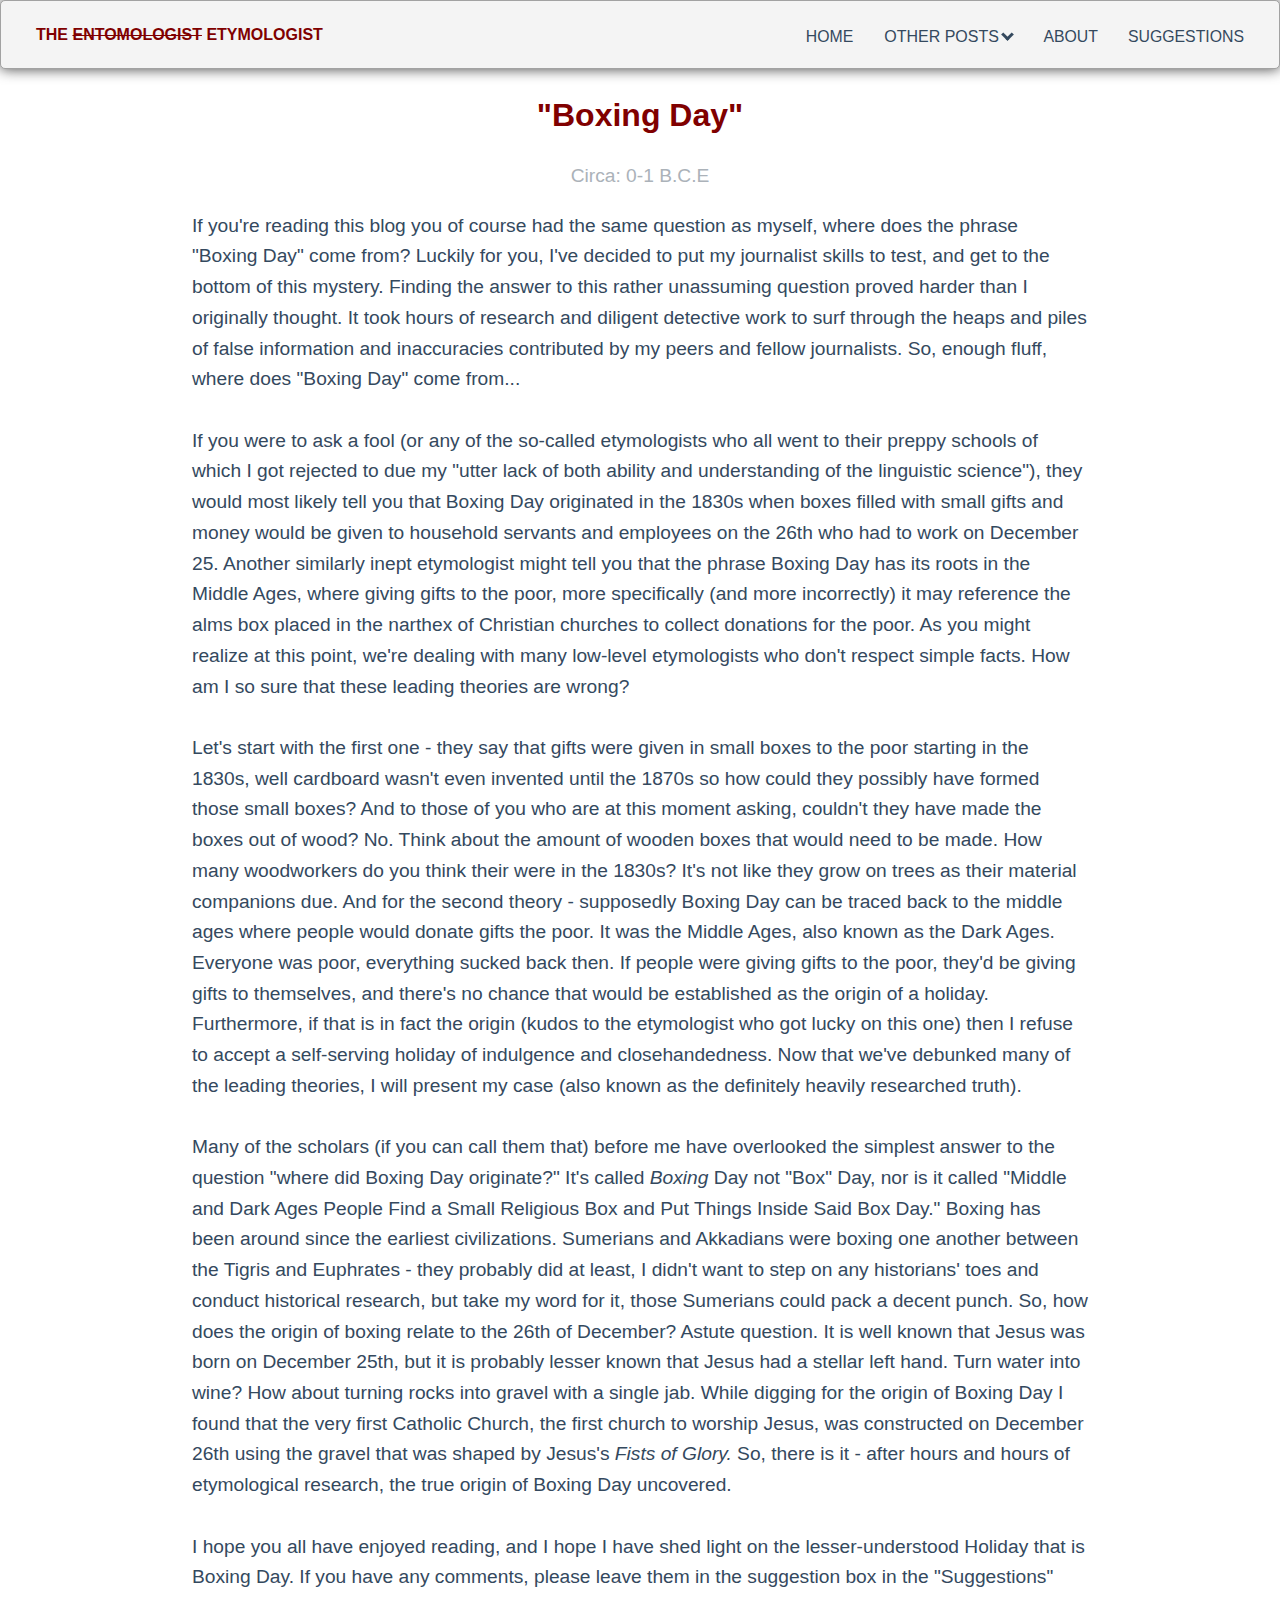
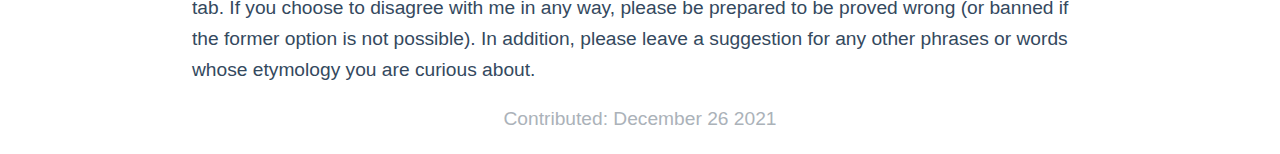
<file: boxing.html>
<!DOCTYPE html>
<html>
	<head>
		<meta charset="UTF-8">
		<link rel="stylesheet" type="text/css" href="styles.css">
		<meta name = "keywords" content="Etymology, Satire, Comedy, History">
		<meta name = "description" content="If you're looking for the etymology of words and phrases, 
											you've almost come to the right place.">
		
		<link rel="shortcut icon" type="image/x-icon" href="favicon.ico"/>
		<meta name="viewport" content="width=device-width, initial-scale=1.0">
		
		<title>Boxing Day</title>
		
		<!-- Global site tag (gtag.js) - Google Analytics -->
		<script async src="https://www.googletagmanager.com/gtag/js?id=G-8QPCHTXSWS"></script>
		<script>
			window.dataLayer = window.dataLayer || [];
			function gtag(){dataLayer.push(arguments);}
			gtag('js', new Date());
			
			gtag('config', 'G-8QPCHTXSWS');
		</script>
		
	</head>
	<body>
		
		<header class="header">
			<h2 class="logo"><a href="index.html">The <strike>Entomologist</strike> Etymologist</a></h2>
			<ul class="main-nav">
				<li><a href="index.html">Home</a></li>
				<div class="dropdown">
					<button class="dropbtn">OTHER POSTS 
						<i class="arrow"></i>
					</button>
					<div class="dropdown-content">
						<a href="boxing.html">Boxing Day</a>
						<a href="nines.html">Dressed to the Nines</a>
						<a href="shadow.html">Shadow of a Doubt</a>
						<a href="index.html#title4">Breaking the Ice (Coming Soon)</a>
					</div>
				</div>
				<li><a href="about.html">About</a></li>
				<li><a href="suggestions.html">Suggestions</a></li>
			</ul>
		</header> 
		
		<h1 class = "text-title" id = "title1">"Boxing Day"</h1>
		<p class = "circa">Circa: 0-1 B.C.E</p>
		<p class = "text-body">
			If you're reading this blog you of course had the same question as myself, where does the phrase "Boxing Day" come
			from? Luckily for you, I've decided to put my journalist skills to test, and get to the bottom of this mystery.
			Finding the answer to this rather unassuming question proved harder than I originally thought. It took hours
			of research and diligent detective work to surf through the heaps and piles of false information and inaccuracies
			contributed by my peers and fellow journalists. So, enough fluff, where does "Boxing Day" come from...
			<br><br>
			If you were to ask a fool (or any of the so-called etymologists who all went to their preppy schools of which I 
			got rejected to due my "utter lack of both ability and understanding of the linguistic science"), they would most
			likely tell you that Boxing Day originated in the 1830s when boxes filled with small gifts and money would be given
			to household servants and employees on the 26th who had to work on December 25. Another similarly inept etymologist
			might tell you that the phrase Boxing Day has its roots in the Middle Ages, where giving gifts to the poor, more 
			specifically (and more incorrectly) it may reference the alms box placed in the narthex of Christian churches to 
			collect donations for the poor. As you might realize at this point, we're dealing with many low-level etymologists 
			who don't respect simple facts. How am I so sure that these leading theories are wrong? 
			<br><br>
			Let's start with the first one - they say that gifts were given in small boxes to the poor starting in the 1830s, 
			well cardboard wasn't even invented until the 1870s so how could they possibly have formed those small boxes? And 
			to those of you who are at this moment asking, couldn't they have made the boxes out of wood? No. Think about the 
			amount of wooden boxes that would need to be made. How many woodworkers do you think their were in the 1830s? It's 
			not like they grow on trees as their material companions due. And for the second theory - supposedly Boxing Day 
			can be traced back to the middle ages where people would donate gifts the poor. It was the Middle Ages, also known 
			as the Dark Ages. Everyone was poor, everything sucked back then. If people were giving gifts to the poor, they'd 
			be giving gifts to themselves, and there's no chance that would be established as the origin of a holiday. 
			Furthermore, if that is in fact the origin (kudos to the etymologist who got lucky on this one) then I refuse to 
			accept a self-serving holiday of indulgence and closehandedness. Now that we've debunked many of the leading 
			theories, I will present my case (also known as the definitely heavily researched truth).
			<br><br>
			Many of the scholars (if you can call them that) before me have overlooked the simplest answer to the question
			"where did Boxing Day originate?" It's called <i>Boxing</i> Day not "Box" Day, nor is it called "Middle and Dark 
			Ages People Find a Small Religious Box and Put Things Inside Said Box Day." Boxing has been around since the 
			earliest civilizations. Sumerians and Akkadians were boxing one another between the Tigris and Euphrates - they
			probably did at least, I didn't want to step on any historians' toes and conduct historical research, but take 
			my word for it, those Sumerians could pack a decent punch. So, how does the origin of boxing relate to the 26th of 
			December? Astute question. It is well known that Jesus was born on December 25th, but it is probably lesser known 
			that Jesus had a stellar left hand. Turn water into wine? How about turning rocks into gravel with a single jab. 
			While digging for the origin of Boxing Day I found that the very first Catholic Church, the first church to 
			worship Jesus, was constructed on December 26th using the gravel that was shaped by Jesus's <i>Fists of Glory.</i>
			So, there is it - after hours and hours of etymological research, the true origin of Boxing Day uncovered.
			<br><br>
			I hope you all have enjoyed reading, and I hope I have shed light on the lesser-understood Holiday that is Boxing 
			Day. If you have any comments, please leave them in the suggestion box in the "Suggestions" tab. If you choose to 
			disagree with me in any way, please be prepared to be proved wrong (or banned if the former option is not 
			possible). In addition, please leave a suggestion for any other phrases or words whose etymology you are curious 
			about.
		</p>
		
		<p class = "credits">Contributed: December 26 2021</p>
	</body>
</html>
</file>
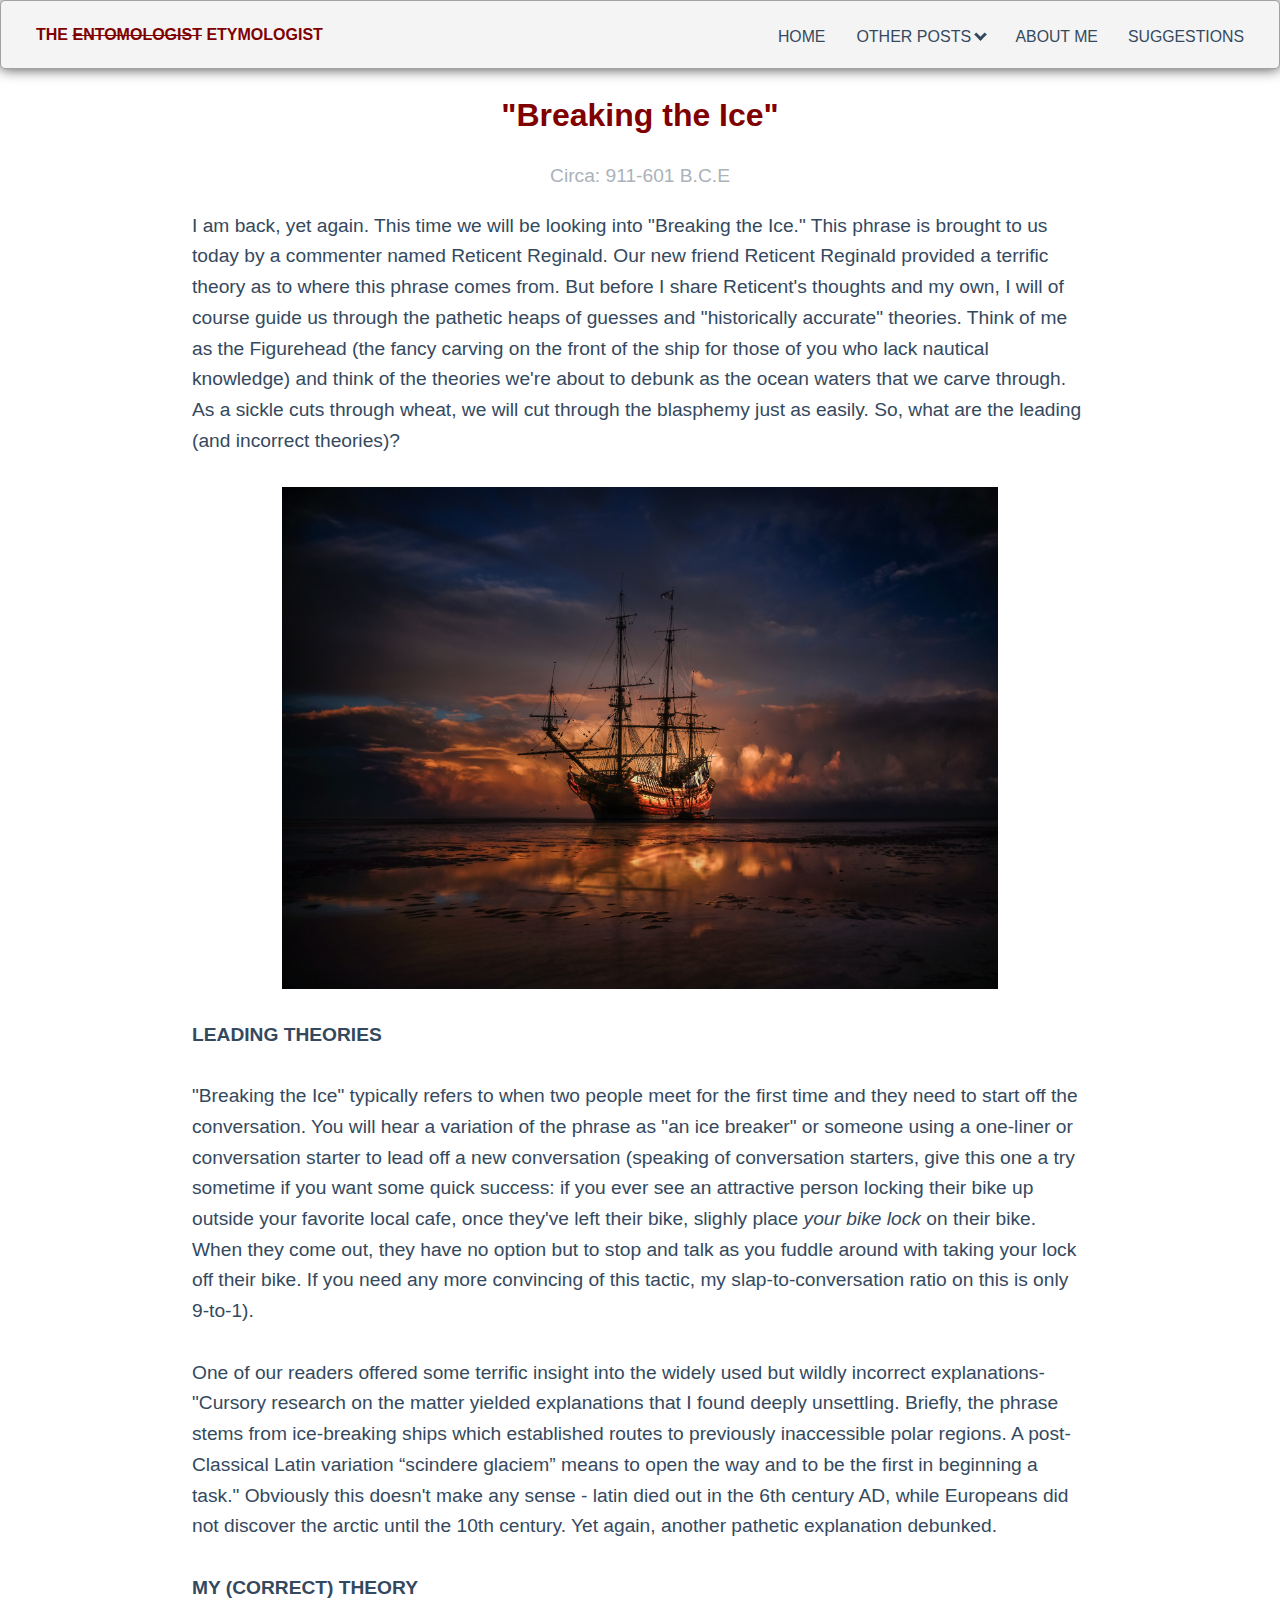
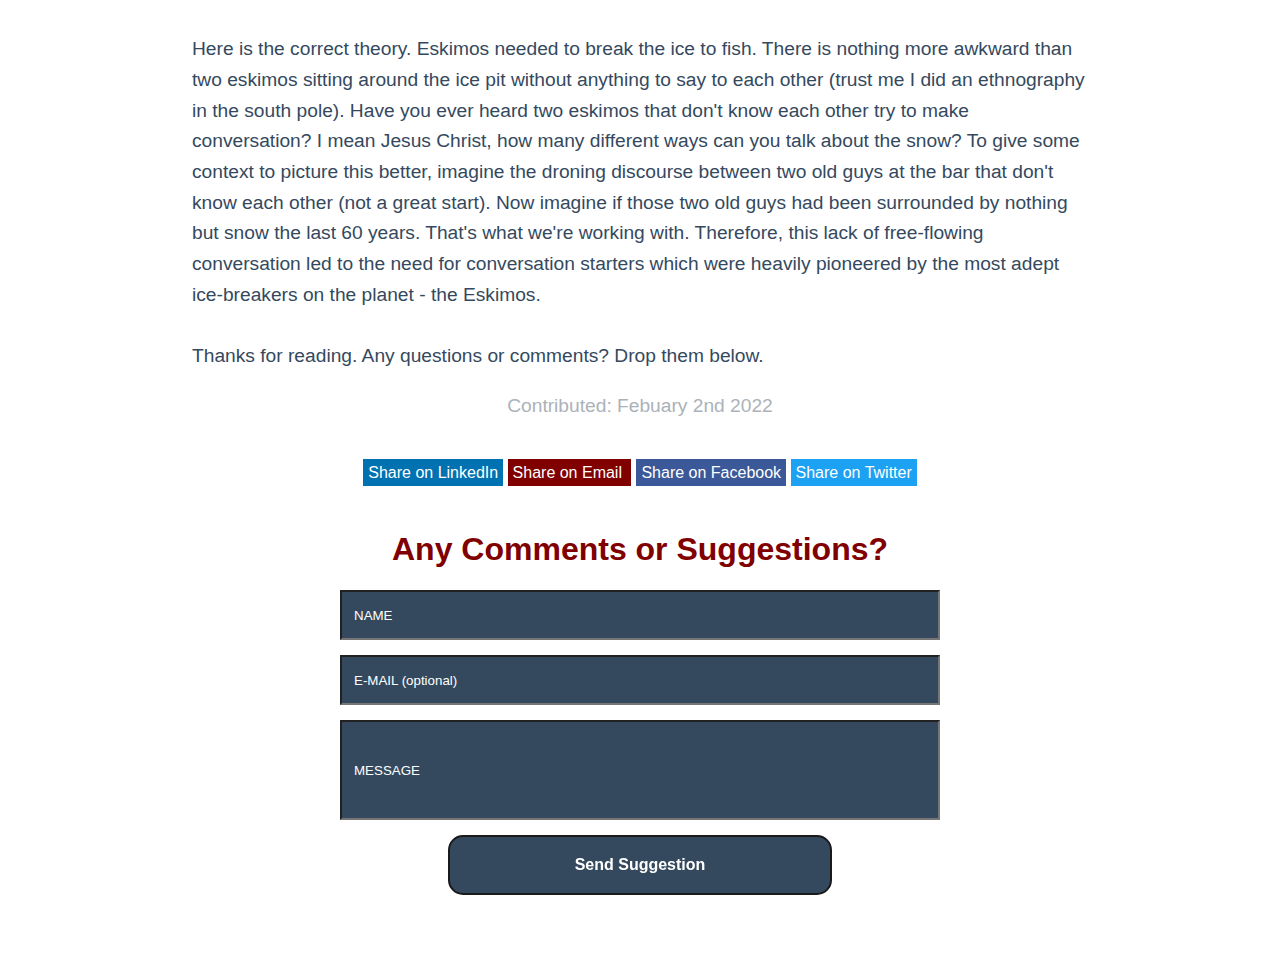
<file: ice.html>
<!DOCTYPE html>
<!DOCTYPE html>
<html>
	<head>
		<meta charset="UTF-8">
		<link rel="stylesheet" type="text/css" href="styles.css">
		<meta name = "keywords" content="Etymology, Satire, Comedy, History">
		<meta name = "description" content="If you're looking for the etymology of words and phrases, 
											you've almost come to the right place.">
		
		<link rel="shortcut icon" type="image/x-icon" href="favicon.ico"/>
		<meta name="viewport" content="width=device-width, initial-scale=1.0">
		
		<title>Breaking the Ice</title>
		
		<!-- Global site tag (gtag.js) - Google Analytics -->
		<script async src="https://www.googletagmanager.com/gtag/js?id=G-8QPCHTXSWS"></script>
		<script>
			window.dataLayer = window.dataLayer || [];
			function gtag(){dataLayer.push(arguments);}
			gtag('js', new Date());
			
			gtag('config', 'G-8QPCHTXSWS');
		</script>
		
	</head>
	<body>
		
		<header class="header">
			<h2 class="logo"><a href="index.html">The <strike>Entomologist</strike> Etymologist</a></h2>
			<ul class="main-nav">
				<li><a href="index.html">Home</a></li>
				<div class="dropdown">
					<button class="dropbtn">OTHER POSTS 
						<i class="arrow"></i>
					</button>
					<div class="dropdown-content">
						<a href="boxing.html">Boxing Day</a>
						<a href="nines.html">Dressed to the Nines</a>
						<a href="shadow.html">Shadow of a Doubt</a>
						<a href="ice.html">Breaking the Ice </a>
					</div>
				</div>
				<li><a href="about.html">ABOUT ME</a></li>
				<li><a href="suggestions.html">SUGGESTIONS</a></li>
			</ul>
		</header> 
		
		<h1 class = "text-title" id = "title1">"Breaking the Ice"</h1>
		<p class = "circa">Circa: 911-601 B.C.E</p>
		<p class = "text-body">
			I am back, yet again. This time we will be looking into "Breaking the Ice." This phrase is brought to us today by a 
			commenter named Reticent Reginald. Our new friend Reticent Reginald provided a terrific theory as to where this phrase 
			comes from. But before I share Reticent's thoughts and my own, I will of course guide us through the pathetic heaps of 
			guesses and "historically accurate" theories. Think of me as the Figurehead (the fancy carving on the front of the ship for
			those of you who lack nautical knowledge) and think of the theories we're about to debunk as the ocean waters that we carve 
			through. As a sickle cuts through wheat, we will cut through the blasphemy just as easily. So, what are the leading (and 
			incorrect theories)?
			<br><br><img class = "muses_image" src="ship.jpg" alt="photo of a ship"> <br>
			<strong>LEADING THEORIES</strong>
			<br><br>
			"Breaking the Ice" typically refers to when two people meet for the first time and they need to start off the conversation.
			You will hear a variation of the phrase as "an ice breaker" or someone using a one-liner or conversation starter to lead 
			off a new conversation (speaking of conversation starters, give this one a try sometime if you want some quick success: 
			if you ever see an attractive person locking their bike up outside your favorite local cafe, once they've left their 
			bike, slighly place <i>your bike lock</i> on their bike. When they come out, they have no option but to stop and talk 
			as you fuddle around with taking your lock off their bike. If you need any more convincing of this tactic, my 
			slap-to-conversation ratio on this is only 9-to-1).
			<br><br>
			One of our readers offered some terrific insight into the widely used but wildly incorrect explanations- "Cursory research 
			on the matter yielded explanations that I found deeply unsettling. Briefly, the phrase stems from ice-breaking ships which 
			established routes to previously inaccessible polar regions. A post-Classical Latin variation “scindere glaciem” means to 
			open the way and to be the first in beginning a task." Obviously this doesn't make any sense - latin died out in the 6th 
			century AD, while Europeans did not discover the arctic until the 10th century. Yet again, another pathetic explanation 
			debunked.			<br><br>
			<strong>MY (CORRECT) THEORY</strong>
			<br><br>
			Here is the correct theory. Eskimos needed to break the ice to fish. There is nothing more awkward than two eskimos sitting 
			around the ice pit without anything to say to each other (trust me I did an ethnography in the south pole). Have you ever 
			heard two eskimos that don't know each other try to make conversation? I mean Jesus Christ, how many different ways can you 
			talk about the snow? To give some context to picture this better, imagine the droning discourse between two old guys at the 
			bar that don't know each other (not a great start). Now imagine if those two old guys had been surrounded by nothing but 
			snow the last 60 years. That's what we're working with. Therefore, this lack of free-flowing conversation led to the need 
			for conversation starters which were heavily pioneered by the most adept ice-breakers on the planet - the Eskimos. 
			<br><br>
			Thanks for reading. Any questions or comments? Drop them below.
		</p>
		
		<p class = "credits">Contributed: Febuary 2nd 2022</p>
		
		<div class = "social-handles">
			<a class = "linkedin-btn" href="https://linkedin.com/shareArticle?url=https://the-etymologist.com/shadow.html=The Etymologist" target="_blank">Share on LinkedIn</a>
			
			
			
			<a class = "email-btn" href="mailto:?subject=The Etymologist &amp;body=Check out this blog the-etymologist.com/shadow.html"
				title="Share by Email">
				Share on Email
			</a>
			
			<a class = "facebook-btn" href="https://www.facebook.com/sharer/sharer.php?u=https://the-etymologist.com/shadow.html">
				Share on Facebook</a>
			
			<a class = "twitter-btn" href="http://twitter.com/share?text=https://the-etymologist.com/shadow.html">Share on Twitter</a>
			
			
		</div>
		
		
		<h1 class = "text-title" id = "title2">Any Comments or Suggestions?</h1>
		<form class = "form-style"style="margin-top: 15px;" action="https://formsubmit.co/jwetymologist@gmail.com" method="POST">
			<input name = "name" class="name" type="text" placeholder="NAME">
			<input type="hidden" name="_next" value="https://the-etymologist.com//thanks.html">
			<br>
			<input name ="email" class="email" type="text" placeholder="E-MAIL (optional)">
			<br>
			<input name = "message" class="message" type="text" placeholder="MESSAGE">
			<br>
			<button class="button-27" role="button" type= "submit">Send Suggestion</button>
		</form>
		
		
	</body>
</html>
</file>
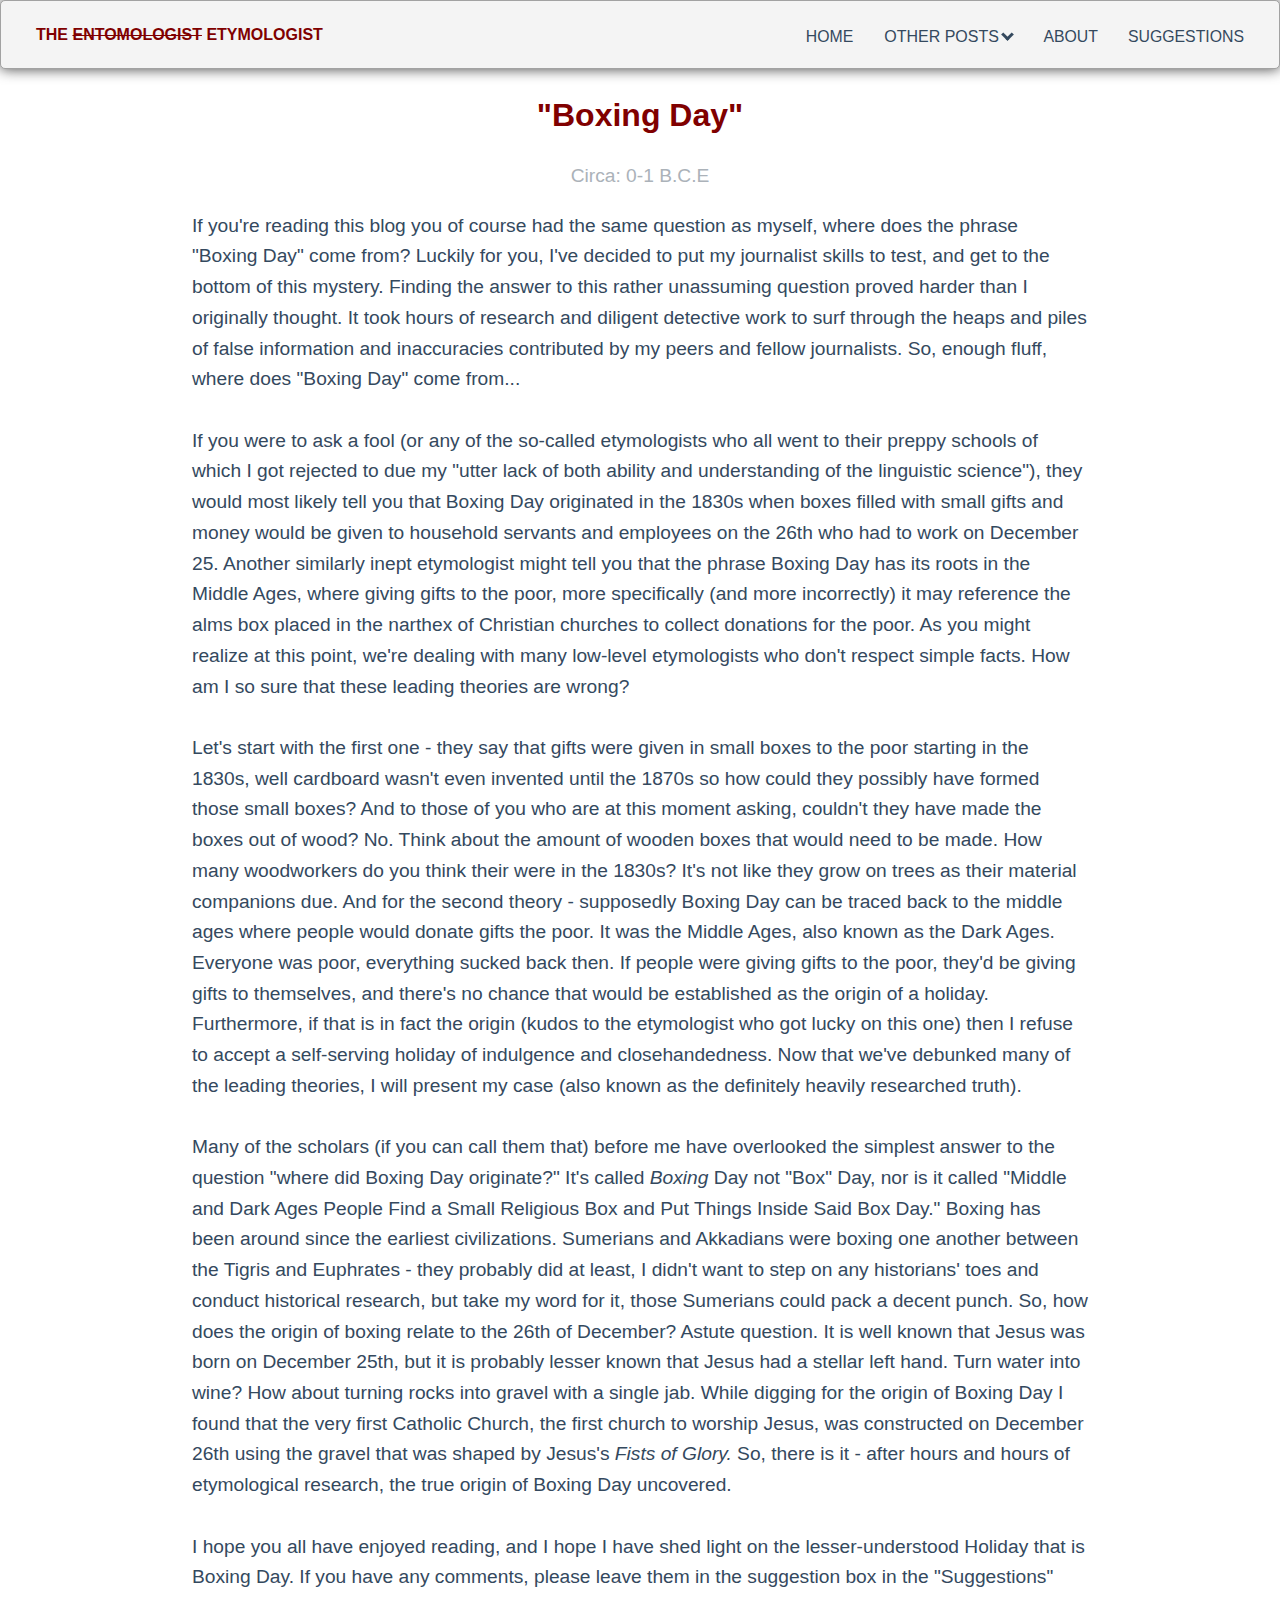
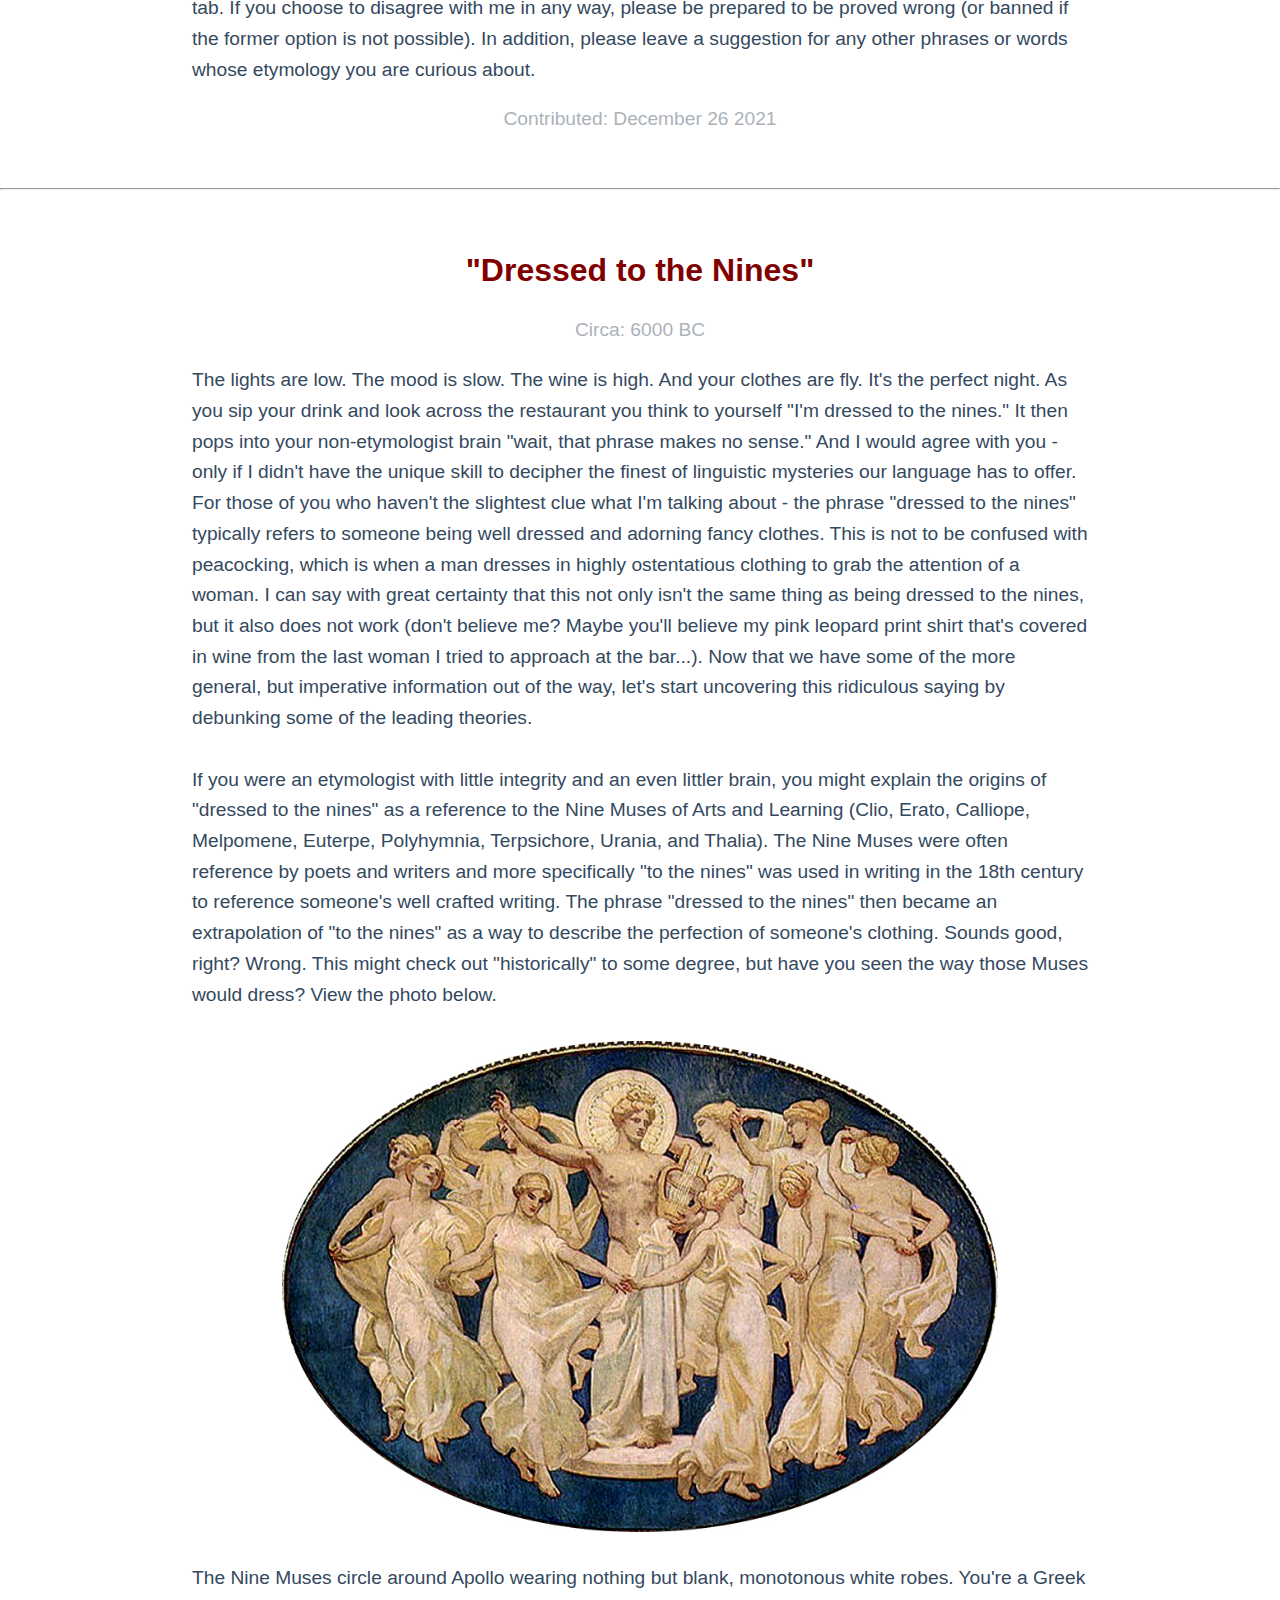
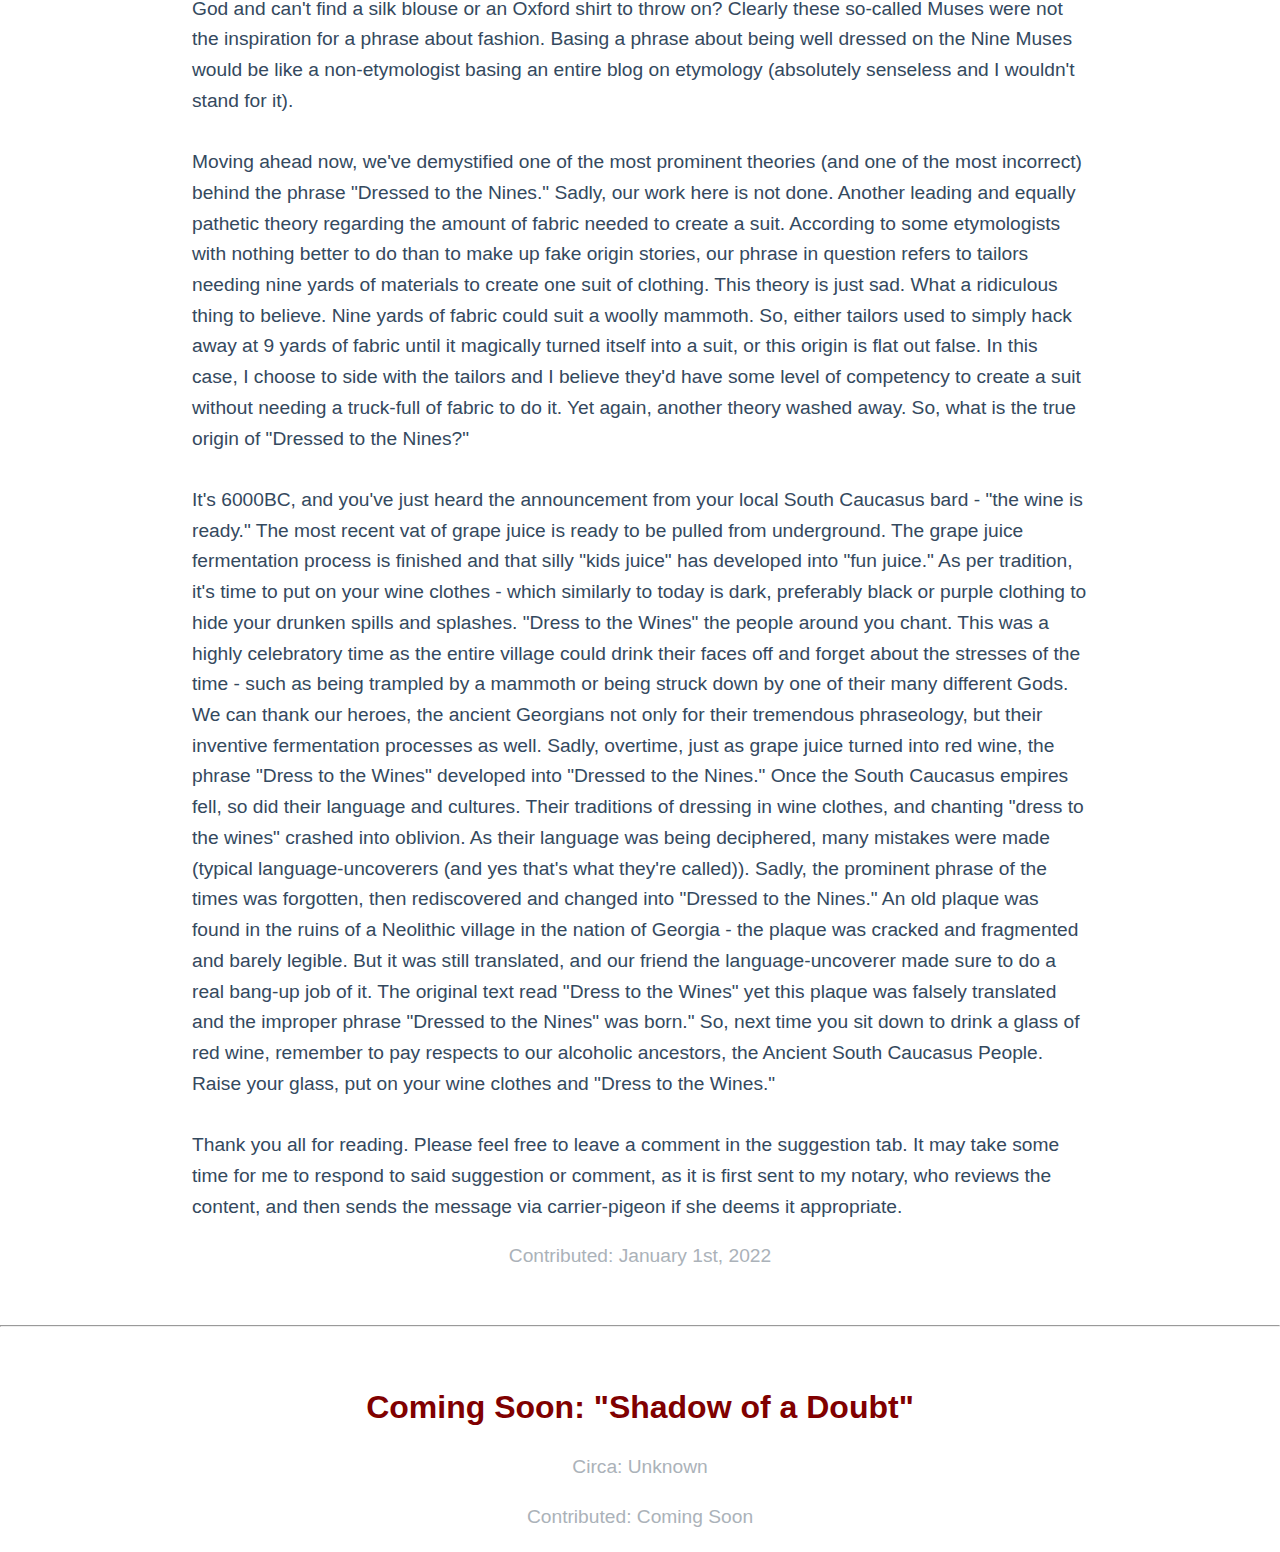
<file: index2.html>
<!DOCTYPE html>
<html>
	<head>
		<meta charset="UTF-8">
		<meta name = "keywords" content="Etymology, Satire, Comedy, History">
		<meta name = "description" content="If you're looking for the etymology of words and phrases, 
											you've almost come to the right place.">
		<meta name="viewport" content="width=device-width, initial-scale=1.0">
		
		<link rel="stylesheet" type="text/css" href="styles.css">
		<link rel="shortcut icon" type="image/x-icon" href="favicon.ico"/>
		<title>Home</title>
		
		<!-- Global site tag (gtag.js) - Google Analytics -->
		<script async src="https://www.googletagmanager.com/gtag/js?id=G-8QPCHTXSWS"></script>
		<script>
			window.dataLayer = window.dataLayer || [];
			function gtag(){dataLayer.push(arguments);}
			gtag('js', new Date());
			
			gtag('config', 'G-8QPCHTXSWS');
		</script>
		
	</head>
	<body>
		
		<header class="header">
			<h2 class="logo"><a href="index.html">The <strike>Entomologist</strike> Etymologist</a></h2>
			<ul class="main-nav">
				<li><a href="index.html">Home</a></li>
				<div class="dropdown">
					<button class="dropbtn">OTHER POSTS 
						<i class="arrow"></i>
					</button>
					<div class="dropdown-content">
						<a href="#title1">Boxing Day</a>
						<a href="#title2">Dressed to the Nines</a>
						<a href="#title3">Shadow of a Doubt</a>
					</div>
				</div>
				<li><a href="about.html">About</a></li>
				<li><a href="suggestions.html">Suggestions</a></li>
			</ul>
		</header> 
		
		<!--	/* ================================= 	-->
		<!--					Text 1					-->
		<!--	==================================== */ -->
		<h1 class = "text-title" id = "title1">"Boxing Day"</h1>
		<p class = "circa">Circa: 0-1 B.C.E</p>
		<p class = "text-body">
			If you're reading this blog you of course had the same question as myself, where does the phrase "Boxing Day" come
			from? Luckily for you, I've decided to put my journalist skills to test, and get to the bottom of this mystery.
			Finding the answer to this rather unassuming question proved harder than I originally thought. It took hours
			of research and diligent detective work to surf through the heaps and piles of false information and inaccuracies
			contributed by my peers and fellow journalists. So, enough fluff, where does "Boxing Day" come from...
			<br><br>
			If you were to ask a fool (or any of the so-called etymologists who all went to their preppy schools of which I 
			got rejected to due my "utter lack of both ability and understanding of the linguistic science"), they would most
			likely tell you that Boxing Day originated in the 1830s when boxes filled with small gifts and money would be given
			to household servants and employees on the 26th who had to work on December 25. Another similarly inept etymologist
			might tell you that the phrase Boxing Day has its roots in the Middle Ages, where giving gifts to the poor, more 
			specifically (and more incorrectly) it may reference the alms box placed in the narthex of Christian churches to 
			collect donations for the poor. As you might realize at this point, we're dealing with many low-level etymologists 
			who don't respect simple facts. How am I so sure that these leading theories are wrong? 
			<br><br>
			Let's start with the first one - they say that gifts were given in small boxes to the poor starting in the 1830s, 
			well cardboard wasn't even invented until the 1870s so how could they possibly have formed those small boxes? And 
			to those of you who are at this moment asking, couldn't they have made the boxes out of wood? No. Think about the 
			amount of wooden boxes that would need to be made. How many woodworkers do you think their were in the 1830s? It's 
			not like they grow on trees as their material companions due. And for the second theory - supposedly Boxing Day 
			can be traced back to the middle ages where people would donate gifts the poor. It was the Middle Ages, also known 
			as the Dark Ages. Everyone was poor, everything sucked back then. If people were giving gifts to the poor, they'd 
			be giving gifts to themselves, and there's no chance that would be established as the origin of a holiday. 
			Furthermore, if that is in fact the origin (kudos to the etymologist who got lucky on this one) then I refuse to 
			accept a self-serving holiday of indulgence and closehandedness. Now that we've debunked many of the leading 
			theories, I will present my case (also known as the definitely heavily researched truth).
			<br><br>
			Many of the scholars (if you can call them that) before me have overlooked the simplest answer to the question
			"where did Boxing Day originate?" It's called <i>Boxing</i> Day not "Box" Day, nor is it called "Middle and Dark 
			Ages People Find a Small Religious Box and Put Things Inside Said Box Day." Boxing has been around since the 
			earliest civilizations. Sumerians and Akkadians were boxing one another between the Tigris and Euphrates - they
			probably did at least, I didn't want to step on any historians' toes and conduct historical research, but take 
			my word for it, those Sumerians could pack a decent punch. So, how does the origin of boxing relate to the 26th of 
			December? Astute question. It is well known that Jesus was born on December 25th, but it is probably lesser known 
			that Jesus had a stellar left hand. Turn water into wine? How about turning rocks into gravel with a single jab. 
			While digging for the origin of Boxing Day I found that the very first Catholic Church, the first church to 
			worship Jesus, was constructed on December 26th using the gravel that was shaped by Jesus's <i>Fists of Glory.</i>
			So, there is it - after hours and hours of etymological research, the true origin of Boxing Day uncovered.
			<br><br>
			I hope you all have enjoyed reading, and I hope I have shed light on the lesser-understood Holiday that is Boxing 
			Day. If you have any comments, please leave them in the suggestion box in the "Suggestions" tab. If you choose to 
			disagree with me in any way, please be prepared to be proved wrong (or banned if the former option is not 
			possible). In addition, please leave a suggestion for any other phrases or words whose etymology you are curious 
			about.
		</p>
		
		<p class = "credits">Contributed: December 26 2021</p>
		
		<br>
		<hr>
		<br>
<!--	/* ================================= 	-->
<!--					Text 2					-->
<!--	==================================== */ -->
		
		<h1 class = "text-title" id = "title2">"Dressed to the Nines"</h1>
		<p class = "circa">Circa: 6000 BC</p>
		<p class = "text-body">
			The lights are low. The mood is slow. The wine is high. And your clothes are fly. It's the perfect night. 
			As you sip your drink and look across the restaurant you think to yourself "I'm dressed to the nines."
			It then pops into your non-etymologist brain "wait, that phrase makes no sense." And I would agree with you -  
			only if I didn't have the unique skill to decipher the finest of linguistic mysteries our language has to offer. 
			For those of you who haven't the slightest clue what I'm talking about - the phrase "dressed to the nines" typically
			refers to someone being well dressed and adorning fancy clothes. This is not to be confused with peacocking, which 
			is when a man dresses in highly ostentatious clothing to grab the attention of a woman. I can say with great 
			certainty that this not only isn't the same thing as being dressed to the nines, but it also does not work (don't
			believe me? Maybe you'll believe my pink leopard print shirt that's covered in wine from the last woman I tried to
			approach at the bar...). Now that we have some of the more general, but imperative information out of the way, 
			let's start uncovering this ridiculous saying by debunking some of the leading theories.
			<br><br>
			If you were an etymologist with little integrity and an even littler brain, you might explain the origins of 
			"dressed to the nines" as a reference to the Nine Muses of Arts and Learning (Clio, Erato, Calliope, Melpomene, 
			Euterpe, Polyhymnia, Terpsichore, Urania, and Thalia). The Nine Muses were often reference by poets and writers 
			and more specifically "to the nines" was used in writing in the 18th century to reference someone's well crafted 
			writing. The phrase "dressed to the nines" then became an extrapolation of "to the nines" as a way to describe the 
			perfection of someone's clothing. Sounds good, right? Wrong. This might check out "historically" to some degree, 
			but have you seen the way those Muses would dress? View the photo below.

			<br><br><img class = "muses_image" src="muses.jpeg" alt="the nine muses"> <br>
			
			The Nine Muses circle around Apollo wearing
			nothing but blank, monotonous white robes. You're a Greek God and can't find a silk blouse or an Oxford shirt to 
			throw on? Clearly these so-called Muses were not the inspiration for a phrase about fashion. Basing a phrase about 
			being well dressed on the Nine Muses would be like a non-etymologist basing an entire blog on etymology (absolutely 
			senseless and I wouldn't stand for it).
			<br><br>
			Moving ahead now, we've demystified one of the most prominent theories (and one of the most incorrect) behind the 
			phrase "Dressed to the Nines." Sadly, our work here is not done. Another leading and equally pathetic theory 
			regarding the amount of fabric needed to create a suit. According to some etymologists with nothing better to do
			than to make up fake origin stories, our phrase in question refers to tailors needing nine yards of materials to
			create one suit of clothing. This theory is just sad. What a ridiculous thing to believe. Nine yards of fabric could
			suit a woolly mammoth. So, either tailors used to simply hack away at 9 yards of fabric until it magically turned 
			itself into a suit, or this origin is flat out false. In this case, I choose to side with the tailors and I believe
			they'd have some level of competency to create a suit without needing a truck-full of fabric to do it. Yet again,
			another theory washed away. So, what is the true origin of "Dressed to the Nines?"
			<br><br>
			It's 6000BC, and you've just heard the announcement from your local South Caucasus bard - "the wine is ready." The 
			most recent vat of grape juice is ready to be pulled from underground. The grape juice fermentation process is 
			finished and that silly "kids juice" has developed into "fun juice." As per tradition, it's time to put on your 
			wine clothes - which similarly to today is dark, preferably black or purple clothing to hide your drunken spills and
			splashes. "Dress to the Wines" the people around you chant. This was a highly celebratory time as the entire 
			village could drink their faces off and forget about the stresses of the time - such as being trampled by a mammoth 
			or being struck down by one of their many different Gods. We can thank our heroes, the ancient Georgians
			not only for their tremendous phraseology, but their inventive fermentation processes as well. Sadly, overtime, 
			just as grape juice turned into red wine, the phrase "Dress to the Wines" developed into "Dressed to the Nines."  
			Once the South Caucasus empires fell, so did their language and cultures. Their traditions of dressing in wine 
			clothes, and chanting "dress to the wines" crashed into oblivion. As their language was being deciphered, many 
			mistakes were made (typical language-uncoverers (and yes that's what they're called)). Sadly, the prominent phrase
			of the times was forgotten, then rediscovered and changed into "Dressed to the Nines." An old plaque was found in 
			the ruins of a Neolithic village in the nation of Georgia - the plaque was cracked and fragmented and barely 
			legible. But it was still translated, and our friend the language-uncoverer made sure to do a real bang-up job of
			it. The original text read "Dress to the Wines" yet this plaque was falsely translated and the improper phrase 
			"Dressed to the Nines" was born." So, next time you sit down to drink a glass of red wine, remember to pay respects 
			to our alcoholic ancestors, the Ancient South Caucasus People. Raise your glass, put on your wine clothes and 
			"Dress to the Wines."
			<br><br>
			Thank you all for reading. Please feel free to leave a comment in the suggestion tab. It may take some time for
			me to respond to said suggestion or comment, as it is first sent to my notary, who reviews the content, and then
			sends the message via carrier-pigeon if she deems it appropriate.
		</p>
		<p class = "credits">Contributed: January 1st, 2022</p>
		
		<br>
		<hr>
		<br>

<!--	/* ================================= 	-->
<!--					Text 2					-->
<!--	==================================== */ -->

		<h1 class = "text-title" id = "title3">Coming Soon: "Shadow of a Doubt"</h1>
		<p class = "circa">Circa: Unknown</p>
		<p class = "text-body"></p>
		
		<p class = "credits">Contributed: Coming Soon</p>
	</body>
</html>
</file>
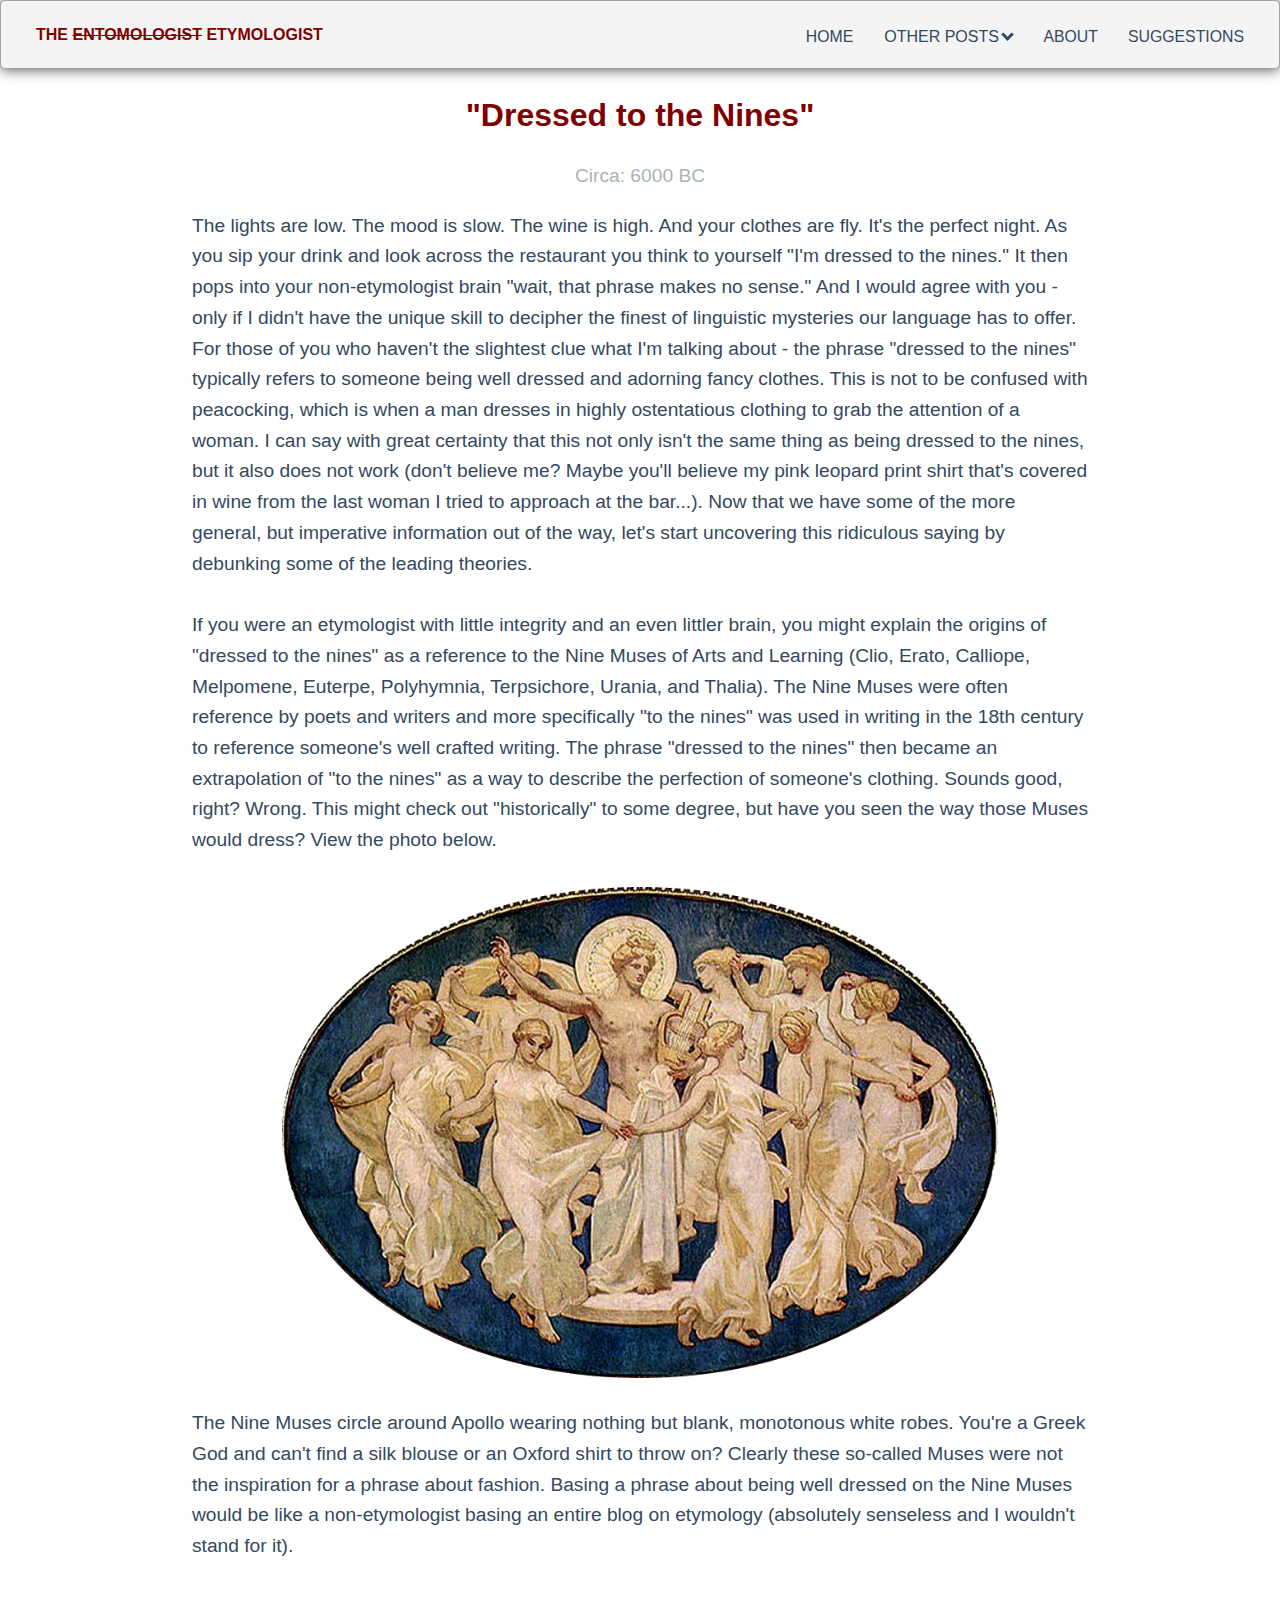
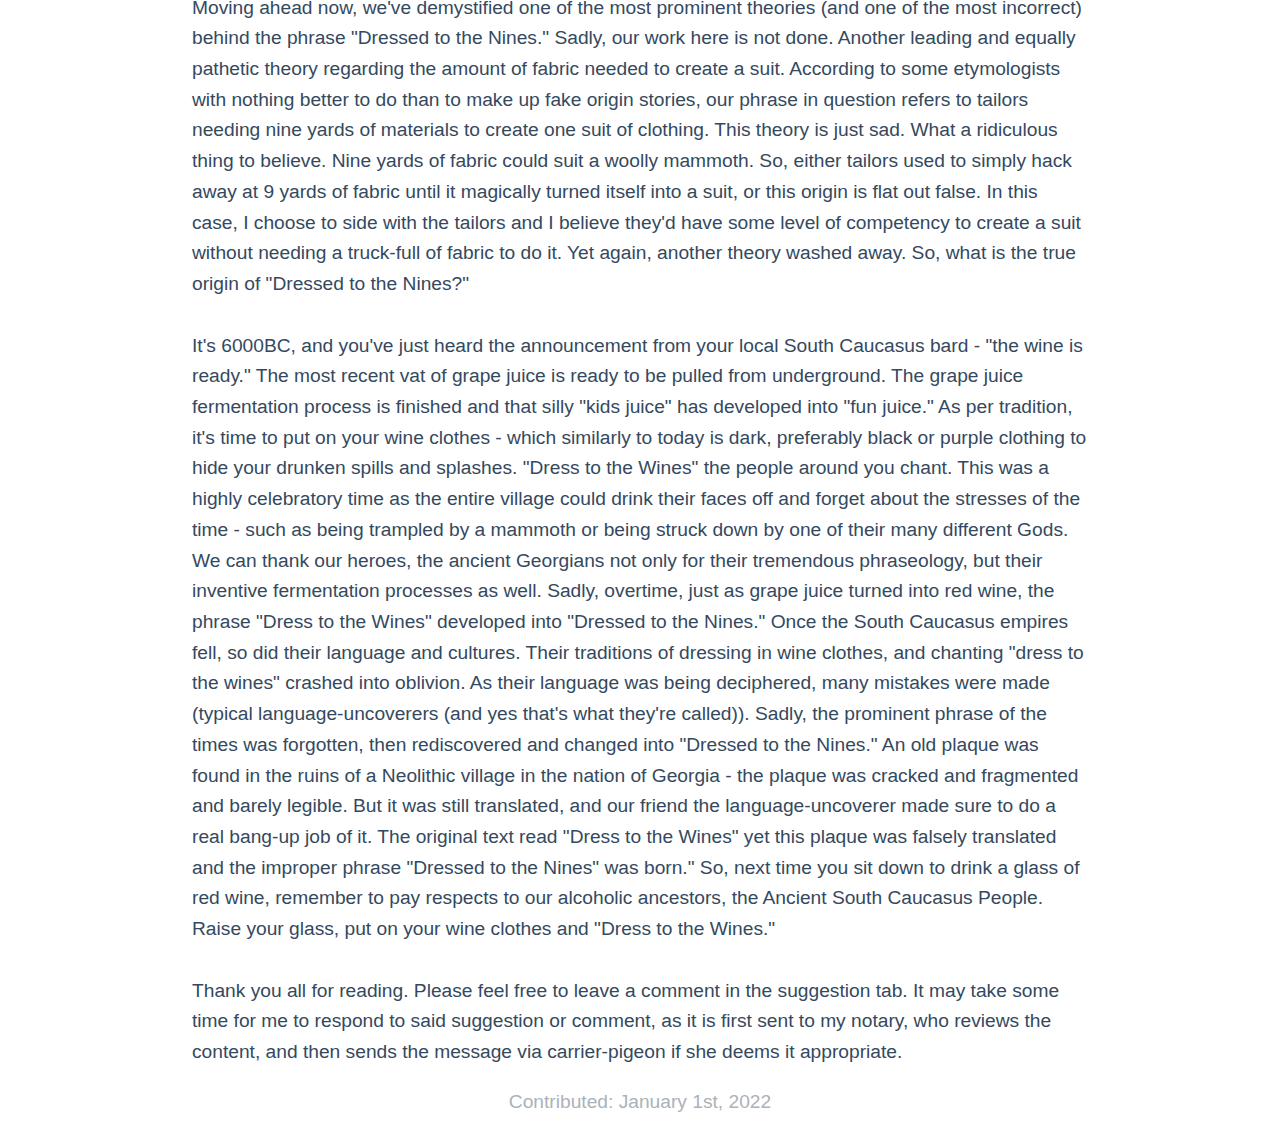
<file: nines.html>
<!DOCTYPE html>
<html>
	<head>
		<meta charset="UTF-8">
		<link rel="stylesheet" type="text/css" href="styles.css">
		<meta name = "keywords" content="Etymology, Satire, Comedy, History">
		<meta name = "description" content="If you're looking for the etymology of words and phrases, 
											you've almost come to the right place.">
		
		<link rel="shortcut icon" type="image/x-icon" href="favicon.ico"/>
		<meta name="viewport" content="width=device-width, initial-scale=1.0">
		
		<title>Dressed to the Nines</title>
		
		<!-- Global site tag (gtag.js) - Google Analytics -->
		<script async src="https://www.googletagmanager.com/gtag/js?id=G-8QPCHTXSWS"></script>
		<script>
			window.dataLayer = window.dataLayer || [];
			function gtag(){dataLayer.push(arguments);}
			gtag('js', new Date());
			
			gtag('config', 'G-8QPCHTXSWS');
		</script>
		
	</head>
	<body>
		
		<header class="header">
			<h2 class="logo"><a href="index.html">The <strike>Entomologist</strike> Etymologist</a></h2>
			<ul class="main-nav">
				<li><a href="index.html">Home</a></li>
				<div class="dropdown">
					<button class="dropbtn">OTHER POSTS 
						<i class="arrow"></i>
					</button>
					<div class="dropdown-content">
						<a href="boxing.html">Boxing Day</a>
						<a href="nines.html">Dressed to the Nines</a>
						<a href="shadow.html">Shadow of a Doubt</a>
						<a href="index.html#title4">Breaking the Ice (Coming Soon)</a>
					</div>
				</div>
				<li><a href="about.html">About</a></li>
				<li><a href="suggestions.html">Suggestions</a></li>
			</ul>
		</header> 
		
		
		<h1 class = "text-title" id = "title2">"Dressed to the Nines"</h1>
		<p class = "circa">Circa: 6000 BC</p>
		<p class = "text-body">
			The lights are low. The mood is slow. The wine is high. And your clothes are fly. It's the perfect night. 
			As you sip your drink and look across the restaurant you think to yourself "I'm dressed to the nines."
			It then pops into your non-etymologist brain "wait, that phrase makes no sense." And I would agree with you -  
			only if I didn't have the unique skill to decipher the finest of linguistic mysteries our language has to offer. 
			For those of you who haven't the slightest clue what I'm talking about - the phrase "dressed to the nines" typically
			refers to someone being well dressed and adorning fancy clothes. This is not to be confused with peacocking, which 
			is when a man dresses in highly ostentatious clothing to grab the attention of a woman. I can say with great 
			certainty that this not only isn't the same thing as being dressed to the nines, but it also does not work (don't
			believe me? Maybe you'll believe my pink leopard print shirt that's covered in wine from the last woman I tried to
			approach at the bar...). Now that we have some of the more general, but imperative information out of the way, 
			let's start uncovering this ridiculous saying by debunking some of the leading theories.
			<br><br>
			If you were an etymologist with little integrity and an even littler brain, you might explain the origins of 
			"dressed to the nines" as a reference to the Nine Muses of Arts and Learning (Clio, Erato, Calliope, Melpomene, 
			Euterpe, Polyhymnia, Terpsichore, Urania, and Thalia). The Nine Muses were often reference by poets and writers 
			and more specifically "to the nines" was used in writing in the 18th century to reference someone's well crafted 
			writing. The phrase "dressed to the nines" then became an extrapolation of "to the nines" as a way to describe the 
			perfection of someone's clothing. Sounds good, right? Wrong. This might check out "historically" to some degree, 
			but have you seen the way those Muses would dress? View the photo below.
			
			<br><br><img class = "muses_image" src="muses.jpeg" alt="the nine muses"> <br>
			
			The Nine Muses circle around Apollo wearing
			nothing but blank, monotonous white robes. You're a Greek God and can't find a silk blouse or an Oxford shirt to 
			throw on? Clearly these so-called Muses were not the inspiration for a phrase about fashion. Basing a phrase about 
			being well dressed on the Nine Muses would be like a non-etymologist basing an entire blog on etymology (absolutely 
			senseless and I wouldn't stand for it).
			<br><br>
			Moving ahead now, we've demystified one of the most prominent theories (and one of the most incorrect) behind the 
			phrase "Dressed to the Nines." Sadly, our work here is not done. Another leading and equally pathetic theory 
			regarding the amount of fabric needed to create a suit. According to some etymologists with nothing better to do
			than to make up fake origin stories, our phrase in question refers to tailors needing nine yards of materials to
			create one suit of clothing. This theory is just sad. What a ridiculous thing to believe. Nine yards of fabric could
			suit a woolly mammoth. So, either tailors used to simply hack away at 9 yards of fabric until it magically turned 
			itself into a suit, or this origin is flat out false. In this case, I choose to side with the tailors and I believe
			they'd have some level of competency to create a suit without needing a truck-full of fabric to do it. Yet again,
			another theory washed away. So, what is the true origin of "Dressed to the Nines?"
			<br><br>
			It's 6000BC, and you've just heard the announcement from your local South Caucasus bard - "the wine is ready." The 
			most recent vat of grape juice is ready to be pulled from underground. The grape juice fermentation process is 
			finished and that silly "kids juice" has developed into "fun juice." As per tradition, it's time to put on your 
			wine clothes - which similarly to today is dark, preferably black or purple clothing to hide your drunken spills and
			splashes. "Dress to the Wines" the people around you chant. This was a highly celebratory time as the entire 
			village could drink their faces off and forget about the stresses of the time - such as being trampled by a mammoth 
			or being struck down by one of their many different Gods. We can thank our heroes, the ancient Georgians
			not only for their tremendous phraseology, but their inventive fermentation processes as well. Sadly, overtime, 
			just as grape juice turned into red wine, the phrase "Dress to the Wines" developed into "Dressed to the Nines."  
			Once the South Caucasus empires fell, so did their language and cultures. Their traditions of dressing in wine 
			clothes, and chanting "dress to the wines" crashed into oblivion. As their language was being deciphered, many 
			mistakes were made (typical language-uncoverers (and yes that's what they're called)). Sadly, the prominent phrase
			of the times was forgotten, then rediscovered and changed into "Dressed to the Nines." An old plaque was found in 
			the ruins of a Neolithic village in the nation of Georgia - the plaque was cracked and fragmented and barely 
			legible. But it was still translated, and our friend the language-uncoverer made sure to do a real bang-up job of
			it. The original text read "Dress to the Wines" yet this plaque was falsely translated and the improper phrase 
			"Dressed to the Nines" was born." So, next time you sit down to drink a glass of red wine, remember to pay respects 
			to our alcoholic ancestors, the Ancient South Caucasus People. Raise your glass, put on your wine clothes and 
			"Dress to the Wines."
			<br><br>
			Thank you all for reading. Please feel free to leave a comment in the suggestion tab. It may take some time for
			me to respond to said suggestion or comment, as it is first sent to my notary, who reviews the content, and then
			sends the message via carrier-pigeon if she deems it appropriate.
		</p>
		<p class = "credits">Contributed: January 1st, 2022</p>
	</body>
</html>
</file>
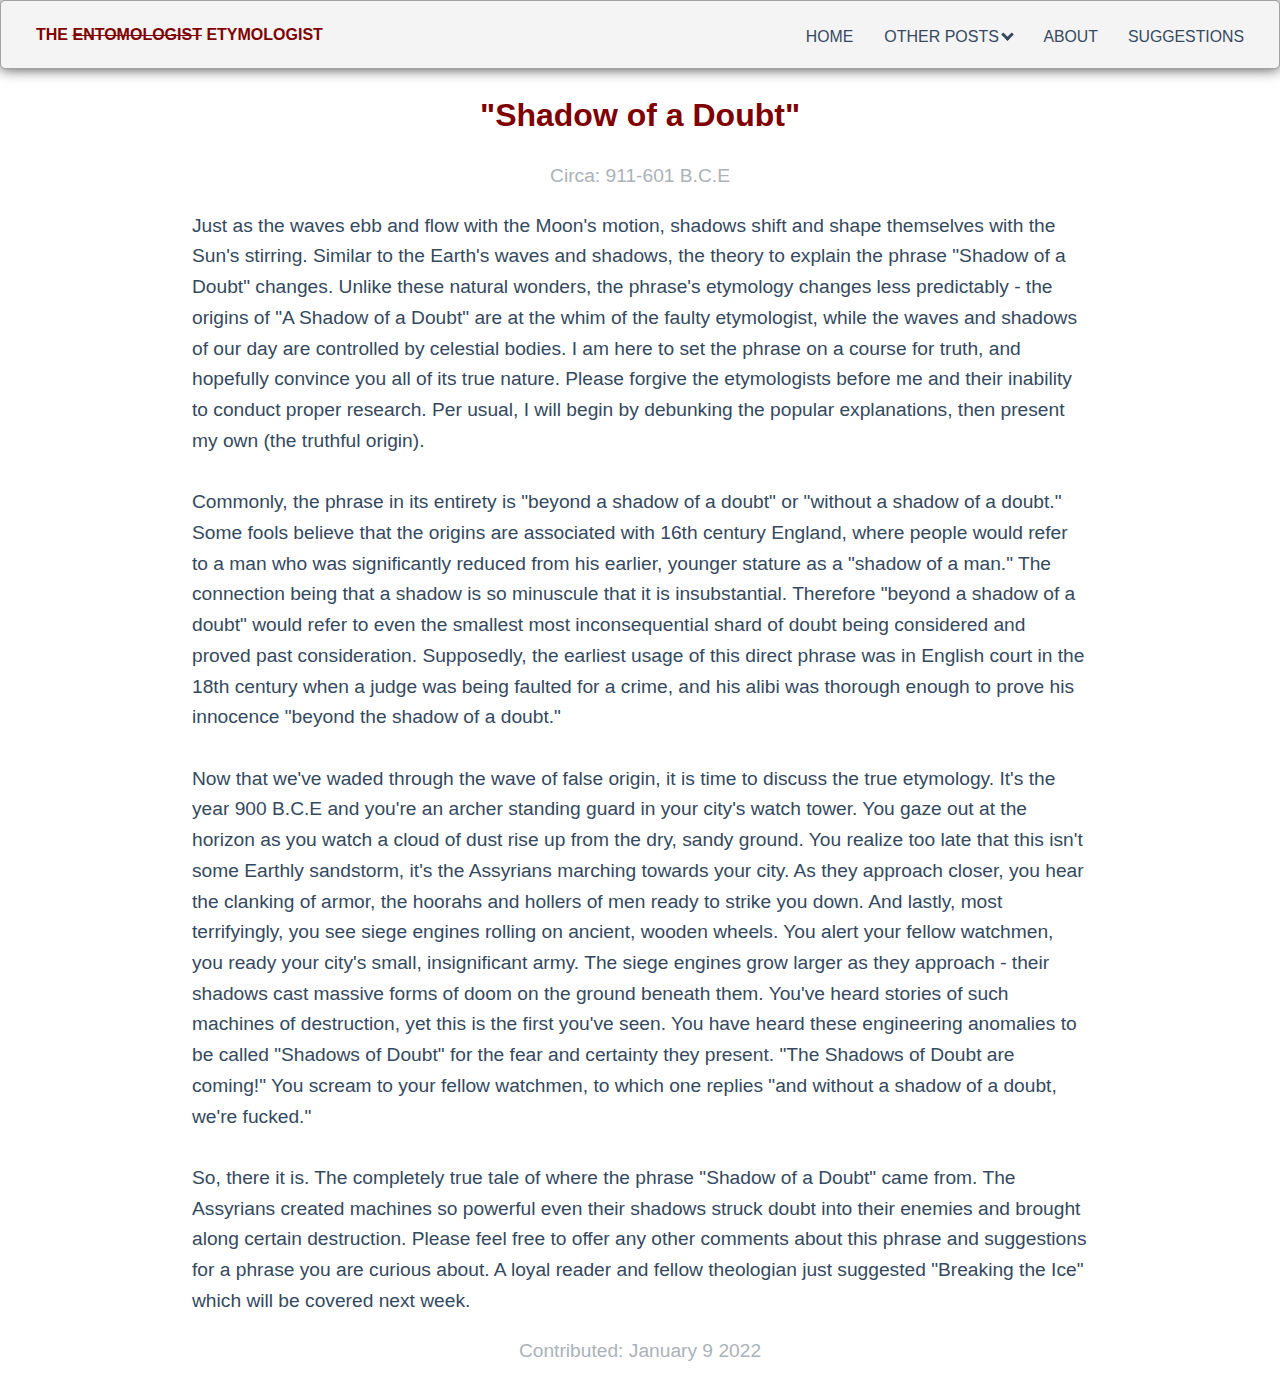
<file: shadow.html>
<!DOCTYPE html>
<html>
	<head>
		<meta charset="UTF-8">
		<link rel="stylesheet" type="text/css" href="styles.css">
		<meta name = "keywords" content="Etymology, Satire, Comedy, History">
		<meta name = "description" content="If you're looking for the etymology of words and phrases, 
											you've almost come to the right place.">
		
		<link rel="shortcut icon" type="image/x-icon" href="favicon.ico"/>
		<meta name="viewport" content="width=device-width, initial-scale=1.0">
		
		<title>Boxing Day</title>
		
		<!-- Global site tag (gtag.js) - Google Analytics -->
		<script async src="https://www.googletagmanager.com/gtag/js?id=G-8QPCHTXSWS"></script>
		<script>
			window.dataLayer = window.dataLayer || [];
			function gtag(){dataLayer.push(arguments);}
			gtag('js', new Date());
			
			gtag('config', 'G-8QPCHTXSWS');
		</script>
		
	</head>
	<body>
		
		<header class="header">
			<h2 class="logo"><a href="index.html">The <strike>Entomologist</strike> Etymologist</a></h2>
			<ul class="main-nav">
				<li><a href="index.html">Home</a></li>
				<div class="dropdown">
					<button class="dropbtn">OTHER POSTS 
						<i class="arrow"></i>
					</button>
					<div class="dropdown-content">
						<a href="boxing.html">Boxing Day</a>
						<a href="nines.html">Dressed to the Nines</a>
						<a href="shadow.html">Shadow of a Doubt</a>
						<a href="index.html#title4">Breaking the Ice (Coming Soon)</a>
					</div>
				</div>
				<li><a href="about.html">About</a></li>
				<li><a href="suggestions.html">Suggestions</a></li>
			</ul>
		</header> 
		
		<h1 class = "text-title" id = "title1">"Shadow of a Doubt"</h1>
		<p class = "circa">Circa: 911-601 B.C.E</p>
		<p class = "text-body">
			Just as the waves ebb and flow with the Moon's motion, shadows shift and shape themselves with the Sun's stirring. 
			Similar to the Earth's waves and shadows, the theory to explain the phrase "Shadow of a Doubt" changes. Unlike 
			these natural wonders, the phrase's etymology changes less predictably - the origins of "A Shadow of a Doubt" are at
			the whim of the faulty etymologist, while the waves and shadows of our day are controlled by celestial bodies.
			I am here to set the phrase on a course for truth, and hopefully convince you all of its true nature. Please forgive
			the etymologists before me and their inability to conduct proper research. Per usual, I will begin by debunking the
			popular explanations, then present my own (the truthful origin). 
			<br><br>
			Commonly, the phrase in its entirety is "beyond a shadow of a doubt" or "without a shadow of a doubt." Some fools 
			believe that the origins are associated with 16th century England, where people would refer to a man who was 
			significantly reduced from his earlier, younger stature as a "shadow of a man." The connection being that a shadow 
			is so minuscule that it is insubstantial. Therefore "beyond a shadow of a doubt" would refer to even the smallest most
			inconsequential shard of doubt being considered and proved past consideration. Supposedly, the earliest usage of this 
			direct phrase was in English court in the 18th century when a judge was being faulted for a crime, and his alibi was
			thorough enough to prove his innocence "beyond the shadow of a doubt."
			<br><br>
			Now that we've waded through the wave of false origin, it is time to discuss the true etymology. It's the year 900 
			B.C.E and you're an archer standing guard in your city's watch tower. You gaze out at the horizon as you watch a cloud
			of dust rise up from the dry, sandy ground. You realize too late that this isn't some Earthly sandstorm, it's the 
			Assyrians marching towards your city. As they approach closer, you hear the clanking of armor, the hoorahs and hollers 
			of men ready to strike you down. And lastly, most terrifyingly, you see siege engines rolling on ancient, wooden 
			wheels. You alert your fellow watchmen, you ready your city's small, insignificant army. The siege engines grow larger 
			as they approach - their shadows cast massive forms of doom on the ground beneath them. You've heard stories of such
			machines of destruction, yet this is the first you've seen. You have heard these engineering anomalies to be called 
			"Shadows of Doubt" for the fear and certainty they present. "The Shadows of Doubt are coming!" You scream to your 
			fellow watchmen, to which one replies "and without a shadow of a doubt, we're fucked."
			<br><br>
			So, there it is. The completely true tale of where the phrase "Shadow of a Doubt" came from. The Assyrians created 
			machines so powerful even their shadows struck doubt into their enemies and brought along certain destruction. Please 
			feel free to offer any other comments about this phrase and suggestions for a phrase you are curious about. A loyal
			reader and fellow theologian just suggested "Breaking the Ice" which will be covered next week.
		</p>
		
		
		<p class = "credits">Contributed: January 9 2022</p>
	</body>
</html>
</file>
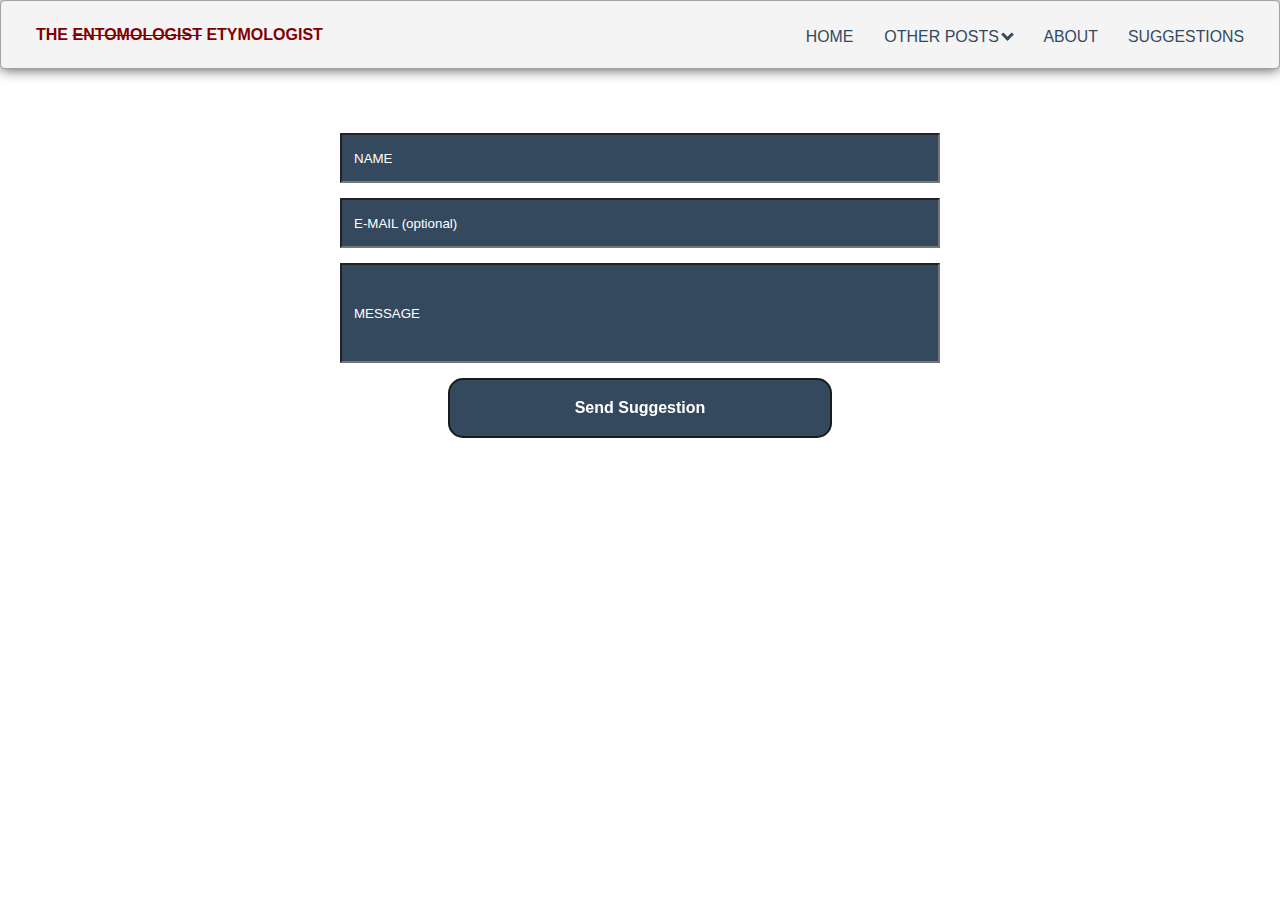
<file: suggestions.html>
<!DOCTYPE html>
<html>
	<head>
		<meta charset="UTF-8">
		<meta name = "keywords" content="Etymology, Satire, Comedy, History">
		<meta name = "description" content="If you're looking for the etymology of words and phrases, 
											you've almost come to the right place.">
		<meta name="viewport" content="width=device-width, initial-scale=1.0">
		
		<link rel="shortcut icon" type="image/x-icon" href="favicon.ico"/>
		<link rel="stylesheet" type="text/css" href="styles.css">
		<title>Suggestions</title>
		
		<!-- Global site tag (gtag.js) - Google Analytics -->
		<script async src="https://www.googletagmanager.com/gtag/js?id=G-8QPCHTXSWS"></script>
		<script>
			window.dataLayer = window.dataLayer || [];
			function gtag(){dataLayer.push(arguments);}
			gtag('js', new Date());
			
			gtag('config', 'G-8QPCHTXSWS');
		</script>
		
	</head>
	<body>
		
		<header class="header">
			<h2 class="logo"><a href="index.html">The <strike>Entomologist</strike> Etymologist</a></h2>
			<ul class="main-nav">
				<li><a href="index.html">Home</a></li>
				<div class="dropdown">
					<button class="dropbtn">OTHER POSTS 
						<i class="arrow"></i>
					</button>
					<div class="dropdown-content">
						<a href="boxing.html">Boxing Day</a>
						<a href="nines.html">Dressed to the Nines</a>
						<a href="shadow.html">Shadow of a Doubt</a>
						<a href="index.html#title4">Breaking the Ice (Coming Soon)</a>
					</div>
				</div>
				<li><a href="about.html">About</a></li>
				<li><a href="suggestions.html">Suggestions</a></li>
			</ul>
		</header> 
		
		<form class = "form-style" action="https://formsubmit.co/jwetymologist@gmail.com" method="POST">
			<input name = "name" class="name" type="text" placeholder="NAME">
			<input type="hidden" name="_next" value="https://the-etymologist.com//thanks.html">
			<br>
			<input name ="email" class="email" type="text" placeholder="E-MAIL (optional)">
			<br>
			<input name = "message" class="message" type="text" placeholder="MESSAGE">
			<br>
			<button class="button-27" role="button" type= "submit">Send Suggestion</button>
		</form>
		
	</body>
</html>
</file>
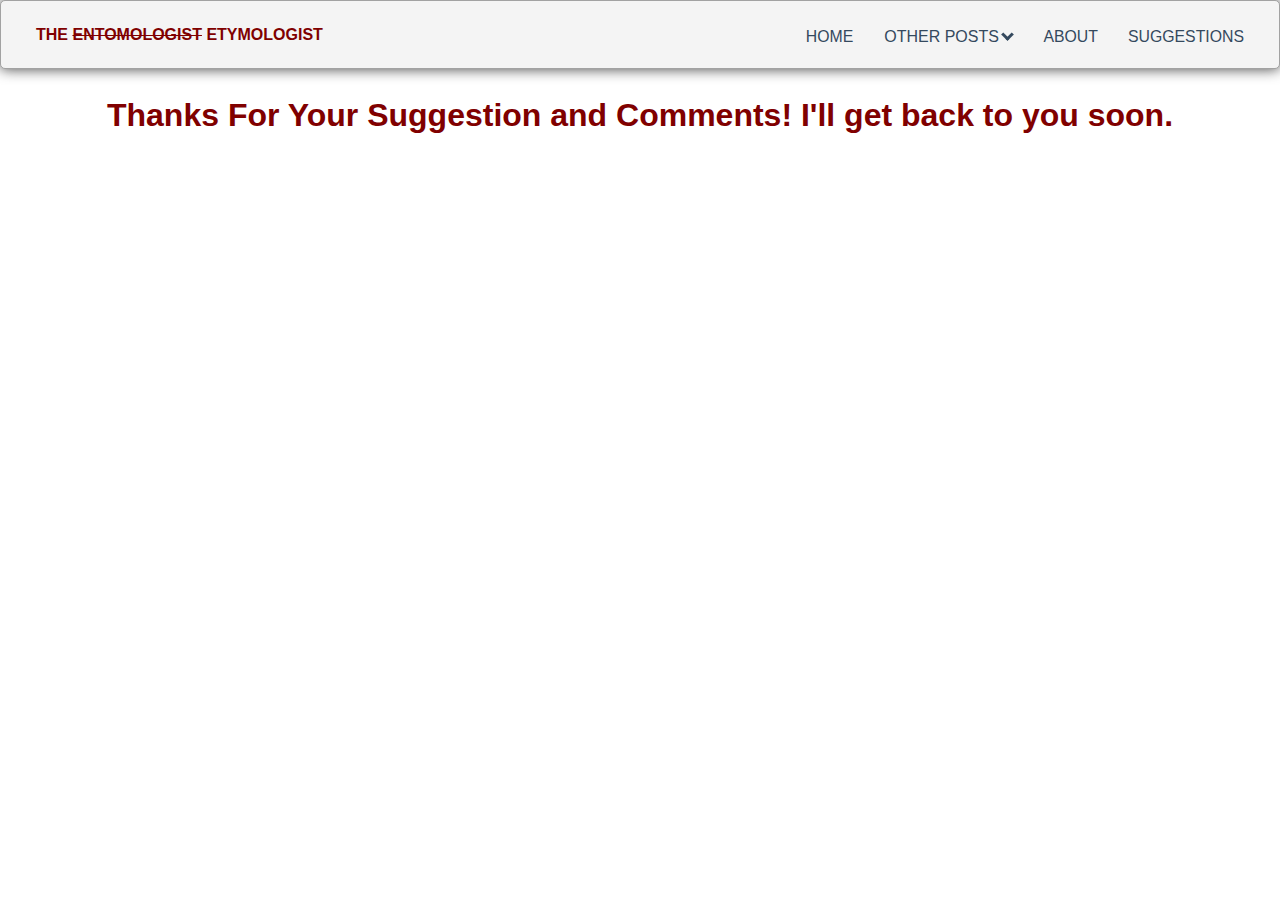
<file: thanks.html>
<!DOCTYPE html>
<html>
	<head>
		<meta charset="UTF-8">
		<link rel="stylesheet" type="text/css" href="styles.css">
		<meta name = "keywords" content="Etymology, Satire, Comedy, History">
		<meta name = "description" content="If you're looking for the etymology of words and phrases, 
											you've almost come to the right place.">
		
		<link rel="shortcut icon" type="image/x-icon" href="favicon.ico"/>
		<meta name="viewport" content="width=device-width, initial-scale=1.0">
		
		<title>Thanks</title>
		
		<!-- Global site tag (gtag.js) - Google Analytics -->
		<script async src="https://www.googletagmanager.com/gtag/js?id=G-8QPCHTXSWS"></script>
		<script>
			window.dataLayer = window.dataLayer || [];
			function gtag(){dataLayer.push(arguments);}
			gtag('js', new Date());
			
			gtag('config', 'G-8QPCHTXSWS');
		</script>
		
	</head>
	<body>
		
		<header class="header">
			<h2 class="logo"><a href="index.html">The <strike>Entomologist</strike> Etymologist</a></h2>
			<ul class="main-nav">
				<li><a href="index.html">Home</a></li>
				<div class="dropdown">
					<button class="dropbtn">OTHER POSTS 
						<i class="arrow"></i>
					</button>
					<div class="dropdown-content">
						<a href="boxing.html">Boxing Day</a>
						<a href="nines.html">Dressed to the Nines</a>
						<a href="shadow.html">Shadow of a Doubt</a>
						<a href="index.html#title4">Breaking the Ice (Coming Soon)</a>
					</div>
				</div>
				<li><a href="about.html">About</a></li>
				<li><a href="suggestions.html">Suggestions</a></li>
			</ul>
		</header> 
		
		<h1 class = "text-title">Thanks For Your Suggestion and Comments! I'll get back to you soon.</h1>
	</body>
</html>
</file>
<file: styles.css>
/* ================================= 
			HEADER
==================================== */
* {
	box-sizing: border-box;
}
body {
	font-family: 'Quicksand', sans-serif;
	line-height: 1.6;
	margin: 0;
	min-height: 100vh;
}
ul {
  margin: 0;
  padding: 0;
  list-style: none;
}

h2, h3, a {
	color: #34495e;
}

a {
	text-decoration: none;
}

.logo {
	margin: 0;
	margin-left: 20px;
	font-size: 1em;
}

.main-nav {
	margin-top: 5px;
	margin-right: 20px;
	
}

.logo a {
	padding: 10px 15px;
	text-transform: uppercase;
	text-align: center;
	display: block;
	color: maroon;
}


.main-nav a {
	padding: 10px 15px;
	text-transform: uppercase;
	text-align: center;
	display: block;
}

.main-nav a {
	color: #34495e;
	font-size: .99em;
}

.main-nav a:hover {
	color: #718daa;
}


.header {
	padding-top: .5em;
	padding-bottom: .5em;
	border: 1px solid #a2a2a2;
	background-color: #f4f4f4;
	-webkit-box-shadow: 0px 0px 14px 0px rgba(0,0,0,0.75);
	-moz-box-shadow: 0px 0px 14px 0px rgba(0,0,0,0.75);
	box-shadow: 0px 0px 14px 0px rgba(0,0,0,0.75);
	-webkit-border-radius: 5px;
	-moz-border-radius: 5px;
	border-radius: 5px;
}

/* ================================= 
			Media Queries
==================================== */


@media (min-width: 769px) {
	.header,
	.main-nav {
		display: flex;
	}
	.header {
		flex-direction: column;
		align-items: center;
    	.header {
			width: 80%;
			margin: 0 auto;
			max-width: 1150px;
	    }	
	}
	
}

@media (min-width: 1025px) {
	.header {
		flex-direction: row;
		justify-content: space-between;
	}
	
}

/* ================================= 
				Dropdown
==================================== */

.dropdown {
	float: left;
	overflow: hidden;
}

/* Dropdown button */
.dropdown .dropbtn {
	font-size: 16px;
	border: none;
	outline: none;
	color: #34495e;
	padding: 14px 16px;
	background-color: inherit;
	font-family: inherit; /* Important for vertical align on mobile phones */
	margin: 0; /* Important for vertical align on mobile phones */
}

/* Add a red background color to navbar links on hover */
.navbar a:hover, .dropdown:hover .dropbtn {
	background-color: #34495e;
	color: white;
}

/* Dropdown content (hidden by default) */
.dropdown-content {
	display: none;
	position: absolute;
	background-color: #f9f9f9;
	min-width: 160px;
	box-shadow: 0px 8px 16px 0px rgba(0,0,0,0.2);
	z-index: 1;
}

/* Links inside the dropdown */
.dropdown-content a {
	float: none;
	color: black;
	padding: 12px 16px;
	text-decoration: none;
	display: block;
	text-align: left;
}

/* Add a grey background color to dropdown links on hover */
.dropdown-content a:hover {
	background-color: #ddd;
}

/* Show the dropdown menu on hover */
.dropdown:hover .dropdown-content {
	display: block;
}


/* ================================= 
				BODY
==================================== */
.text-title {
	font-size: 2em;
	color: maroon;
	text-align: center;
	font-family: 'Quicksand', sans-serif; 
	margin-bottom: 0px;
}

.text-body {
	font-size: 1.2em;
	text-align: left;
	margin: 0% 15% 1% 15%;
	font-family: 'Quicksand', sans-serif;
	color: #34495e;
}

.circa {
	font-size: 1.2em;
	text-align: center;
	color: #ABB2B9;
}

.credits {
	font-size: 1.2em;
	text-align: center;
	color: #ABB2B9;
}

.muses_image {
	display: block;
	margin-left: auto;
	margin-right: auto;
	width: 80%;
}

.arrow {
	border: solid #34495e;
	border-width: 0 3px 3px 0;
	display: inline-block;
	padding: 3px;
	margin-bottom: 3px;
	transform: rotate(45deg);
	-webkit-transform: rotate(45deg);
}

/* ================================= 
				ABOUT
==================================== */
.about-image {
	margin-right: 0%;
	margin-left: 10%;
	height: 600px;
}

.about-title {
	font-size: 2em;
	color: maroon;
	text-align: center;
	font-family: 'Quicksand', sans-serif; 
	margin-bottom: 0px;
}

.about-body {
	font-size: 1.2em;
	text-align: left;
	margin: 0% 2% 1% 12%;
	font-family: 'Quicksand', sans-serif;
	color: #34495e;
}

.about-row {
	margin-top: 20px;
	display: flex;
}

.about-column {
	width: 50%;
}

@media screen and (max-width: 1000px) {
	.about-row {
		display: table;
	}
	
	.about-column {
		width: 100%;
	}
	
	.about-image {
		margin-left: 22%;
	}
	

}

@media screen and (max-width: 760px) {
	.about-row {
		display: table;
	}
	
	.about-column {
		width: 100%;
	}
	
	.about-image {
		margin-left: 10%;
		height: 500px;
		
	}
	
	
}



/* ================================= 
				CONTACT
==================================== */
.form-style {
	margin: 5% 20% 5% 20%;
	text-align: center;
}

.message {
	height: 100px;
	width: 600px;
	margin-bottom: 15px;
	background-color: #34495e;
	color: white;
}

.name {
	height: 50px;
	width: 600px;
	margin-bottom: 15px;
	background-color: #34495e;
	color: white;
}

.email {
	height: 50px;
	width: 600px;
	margin-bottom: 15px;
	background-color: #34495e;
	color: white;
}

.email:hover {
	cursor: pointer;
	background-color: #ffffff;
	color: black;
}

.email:hover::placeholder {
	color: black;
}

.name:hover {
	cursor: pointer;
	background-color: #ffffff;
	color: black;
}

.name:hover::placeholder {
	color: black;
}

.message:hover {
	cursor: pointer;
	background-color: #ffffff;
	color: black;
}

.message:hover::placeholder {
	color: black;
}

::placeholder {
	color: white;
	padding-left: 10px;
	position: top;
}

/* CSS */
.button-27 {
	appearance: none;
	background-color: #34495e;
	border: 2px solid #1A1A1A;
	border-radius: 15px;
	box-sizing: border-box;
	color: #FFFFFF;
	cursor: pointer;
	display: inline-block;
	font-size: 16px;
	font-weight: 600;
	line-height: normal;
	margin: 0;
	min-height: 60px;
	min-width: 0;
	outline: none;
	padding: 16px 24px;
	text-align: center;
	text-decoration: none;
	transition: all 300ms cubic-bezier(.23, 1, 0.32, 1);
	user-select: none;
	-webkit-user-select: none;
	touch-action: manipulation;
	width: 50%;
	will-change: transform;
}

.button-27:disabled {
	pointer-events: none;
}

.button-27:hover {
	box-shadow: rgba(0, 0, 0, 0.25) 0 8px 15px;
	transform: translateY(-2px);
	background-color: #ffffff;
	color: black;
}

.button-27:active {
	box-shadow: none;
	transform: translateY(0);
}

.button-27:hover::placeholder {
	color: black;
}



/* ================================= 
			test-index
==================================== */
/*.image-wrapper {*/
/*	display: grid;*/
/*	padding: 2rem;*/
/*	grid-template-columns: 300px 1fr;*/
/*	gap: 1rem;*/
/*	align-items: center;*/
/*	max-width: 800px;*/
/*	margin: 0 auto;*/
/*}*/

.image-wrapper a {
	display: grid;
	padding: 2rem;
	grid-template-columns: 300px 1fr;
	gap: 1rem;
	align-items: center;
	max-width: 800px;
	margin: 0 auto;
}

.image-wrapper a:hover{
	box-shadow: 0 4px 8px 0 rgba(0, 0, 0, 0.2), 0 6px 20px 0 rgba(0, 0, 0, 0.19);
}

.home-img {
	max-width: 100%;
	height: auto;
}

.home-header {
	color: maroon;
}

@media (max-width: 650px) {
	.image-wrapper a {
		display: block;
		font-size: 80%;
	}
	.text-container {
		position: relative;
		margin: -3rem 0 2rem 1rem;
		padding: 1rem;
		background: rgba(white, 0.8);
	}
}


/* ================================= 
			Social-handles
==================================== */


.social-handles {
	margin-top: 3%;
	text-align: center;
	margin-bottom: 3%;
}

.linkedin-btn {
	background-color: #0072b1;
	color: white;
	padding: 5px;
	
}

.linkedin-img {
	width: 40px;
}

.email-btn {
	background-color: maroon;
	color: white;
	padding: 5px;
	margin-right: 5px;
}

.facebook-btn {
	background-color: #3b5998;
	color: white;
	padding: 5px;
}

.twitter-btn {
	background-color: #1DA1F2;
	color: white;
	padding: 5px;
}
</file>
